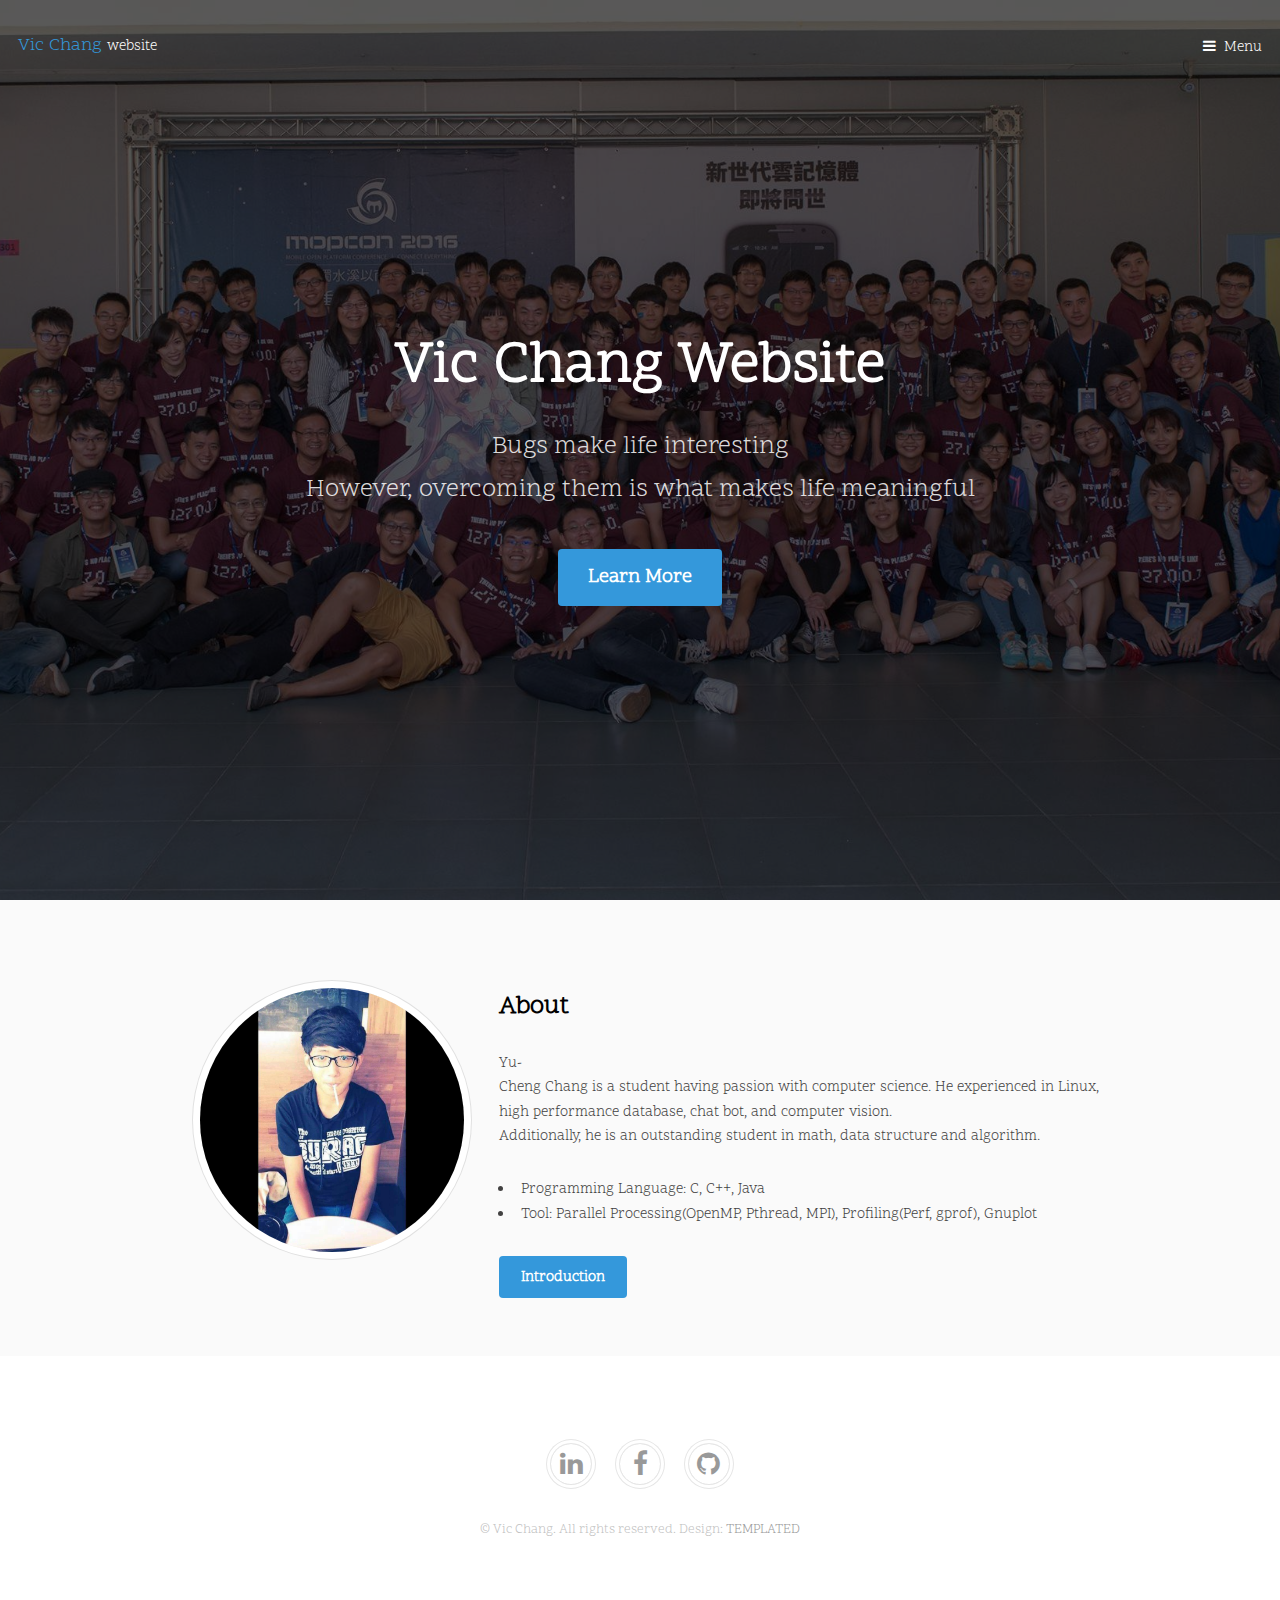
<file: index.html>
<!DOCTYPE HTML>
<!--
	Urban by TEMPLATED
	templated.co @templatedco
	Released for free under the Creative Commons Attribution 3.0 license (templated.co/license)
-->
<html>
	<head>
		<title>Vic Chang website</title>
		<meta name="author" content="Vic.Chang">
        <meta name="description" content="My Personal Website">
        <meta name="keywords" content="Vic Chang">
        <meta charset="utf-8">
		<meta name="viewport" content="width=device-width, initial-scale=1" />
		<link rel="stylesheet" href="assets/css/main.css" />
	</head>
	<body>

		<!-- Header -->
			<header id="header" class="alt">
				<div class="logo"><a href="index.html">Vic Chang <span>website</span></a></div>
				<a href="#menu">Menu</a>
			</header>	

		<!-- Nav -->
			<nav id="menu">
				<ul class="links">
					<li><a href="index.html">Home</a></li>
					<li><a href="introduction.html">Introduction</a></li>
					<li><a href="#">Project</a></li
				</ul>
			</nav>

		<!-- Banner -->
			<section id="banner">
				<div class="inner">
					<header>
						<h1>Vic Chang Website</h1>
						<p>Bugs make life interesting<br />However, overcoming them is what makes life meaningful</p>
					</header>
					<a href="#main" class="button big scrolly">Learn More</a>
				</div>
			</section>

		<!-- Main -->
			<div id="main">

				<!-- Section -->
					<section class="wrapper style1">
						<div class="inner">
							<!-- 2 Columns -->
								<div class="flex flex-2">
									<div class="col col1">
										<div class="image round fit">
											<a href="generic.html" class="link"><img src="images/pic01.jpg" alt="" /></a>
										</div>
									</div>
									<div class="col col2">
										<h3>About</h3>
										<p>Yu­-Cheng Chang is a student having passion with computer science. He experienced in Linux, high performance database, chat bot, and computer vision.<br />Additionally, he is an outstanding student in math, data structure and algorithm. </p>
										<p>
											<ul>
												<li>Programming Language: C, C++, Java </li>
												<li>Tool: Parallel Processing(OpenMP, Pthread, MPI), Profiling(Perf, gprof), Gnuplot </li>
											</ul>
										</p>
										<a href="introduction.html" class="button">Introduction</a>

									</div>
								</div>
						</div>
					</section>
			</div>

		<!-- Footer -->
			<footer id="footer">
				<div class="copyright">
					<ul class="icons">
						<li><a target="_blank" href="https://www.linkedin.com/in/%E5%8F%8B%E8%AA%A0-%E5%BC%B5-ab530b111/" class="icon fa-linkedin"><span class="label">Twitter</span></a></li>
						<li><a target="_blank" href="https://www.facebook.com/profile.php?id=100000401295450" class="icon fa-facebook"><span class="label">Facebook</span></a></li>
						<li><a target="_blank" href="https://github.com/vic85821" class="icon fa-github"><span class="label">Instagram</span></a></li>
					</ul>
					<p>&copy; Vic Chang. All rights reserved. Design: <a href="https://templated.co">TEMPLATED</a></p>
				</div>
			</footer>

		<!-- Scripts -->
			<script src="assets/js/jquery.min.js"></script>
			<script src="assets/js/jquery.scrolly.min.js"></script>
			<script src="assets/js/jquery.scrollex.min.js"></script>
			<script src="assets/js/skel.min.js"></script>
			<script src="assets/js/util.js"></script>
			<script src="assets/js/main.js"></script>

	</body>
</html>
</file>
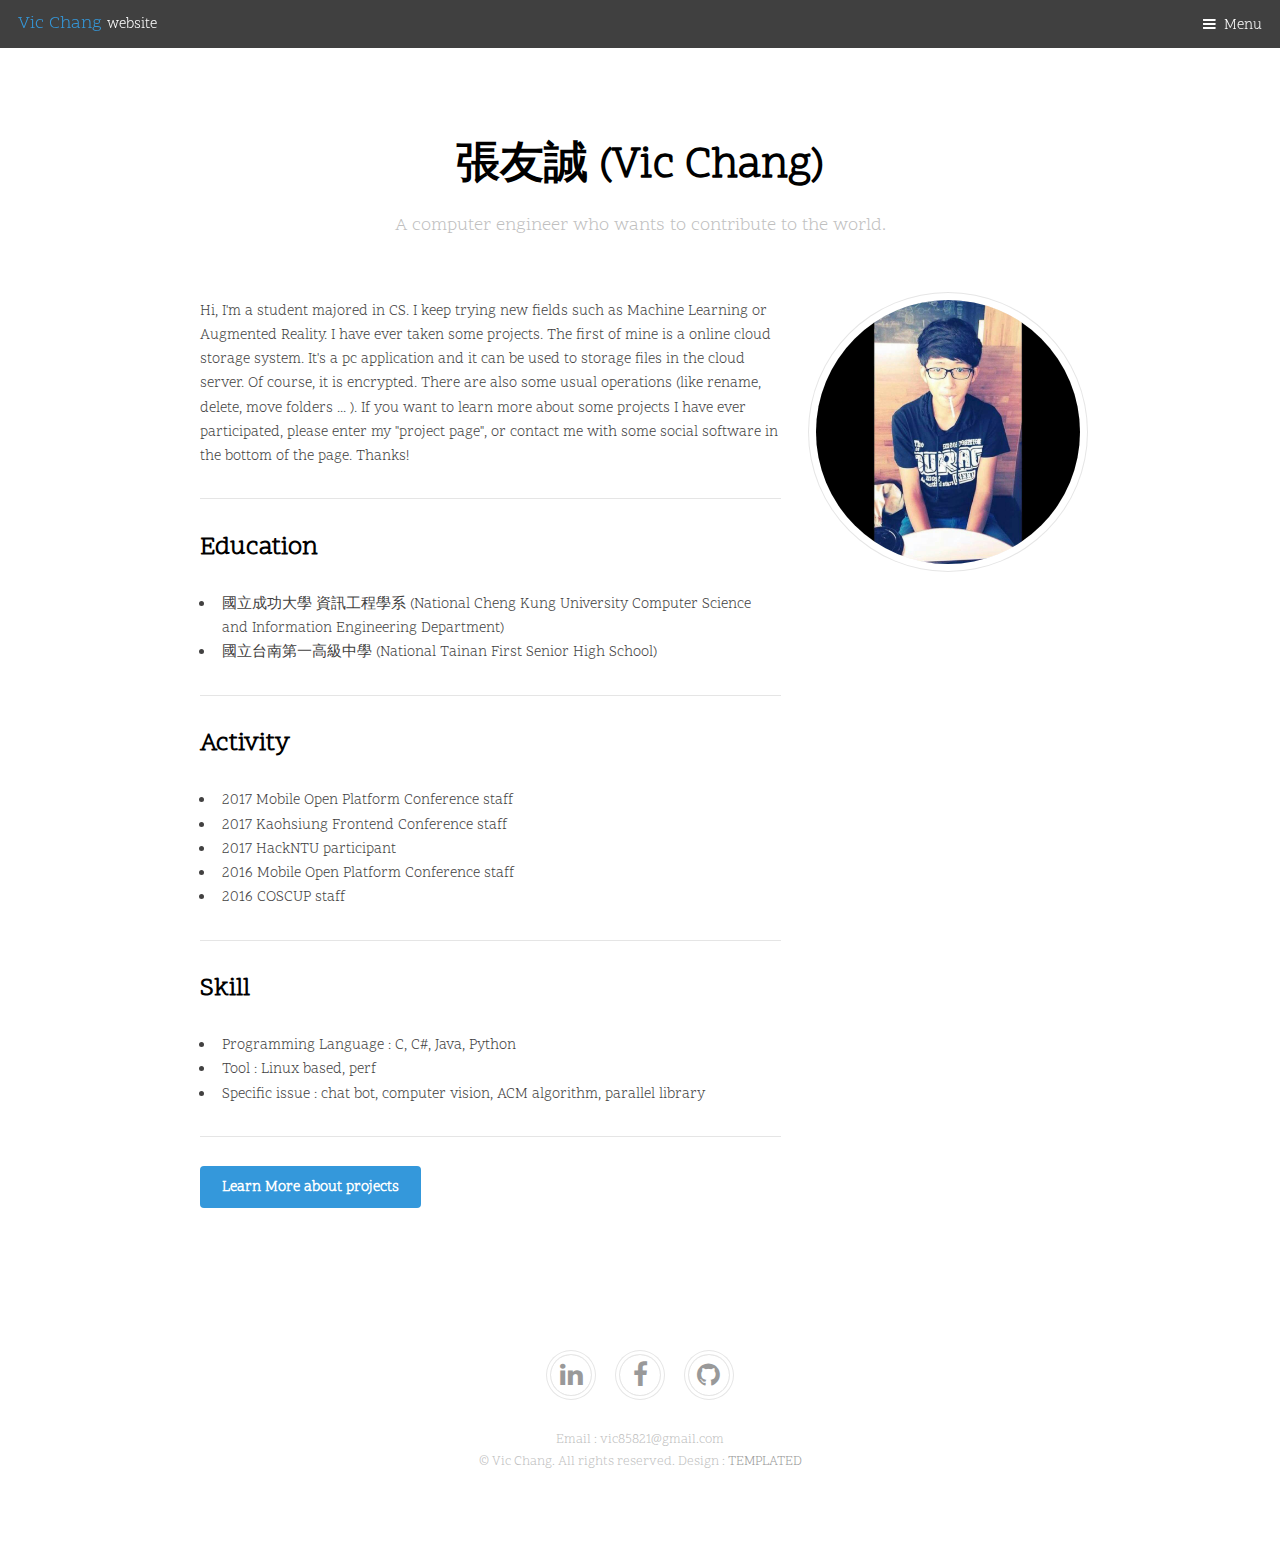
<file: introduction.html>
<!DOCTYPE HTML>
<!--
	Urban by TEMPLATED
	templated.co @templatedco
	Released for free under the Creative Commons Attribution 3.0 license (templated.co/license)
-->
<html>
	<head>
		<title>Vic Chang</title>
		<meta name="author" content="Vic.Chang">
        <meta name="description" content="My Personal Website">
        <meta name="keywords" content="Vic Chang">
        <meta charset="utf-8">
		<meta name="viewport" content="width=device-width, initial-scale=1" />
		<link rel="stylesheet" href="assets/css/main.css" />
	</head>
	<body class="subpage">

		<!-- Header -->
			<header id="header">
				<div class="logo"><a href="index.html">Vic Chang <span>website</span></a></div>
				<a href="#menu">Menu</a>
			</header>

		<!-- Nav -->
			<nav id="menu">
				<ul class="links">
					<li><a href="index.html">Home</a></li>
					<li><a href="introduction.html">Introduction</a></li>
					<li><a href="project.html">Project</a></li>
					<li><a href="#footer">Contact</a></li>
				</ul>
			</nav>

		<!-- Main -->
			<div id="main">

				<!-- Section -->
					<section class="wrapper">
						<div class="inner">
							<header class="align-center">
								<h1>張友誠 (Vic Chang)</h1>
								<p>A computer engineer who wants to contribute to the world.</p>
							</header>
							<div class="flex flex-2">
								<div class="col col2">
									<p> 
										Hi, I'm a student majored in CS. I keep trying new fields such as Machine Learning or Augmented Reality. 
										I have ever taken some projects. The first of mine is a online cloud storage system. It's a pc application and it can be used to storage files in the cloud server. 
										Of course, it is encrypted. There are also some usual operations (like rename, delete, move folders ... ). 
										If you want to learn more about some projects I have ever participated, please enter my "project page", or contact me with some social software in the bottom of the page. Thanks! 
									</p>
									<hr>
									<h3>Education</h3>
									<ul>
										<li>國立成功大學 資訊工程學系 (National Cheng Kung University Computer Science and Information Engineering Department)</li>
										<li>國立台南第一高級中學 (National Tainan First Senior High School)</li>
									</ul>
									<hr>
									<h3>Activity</h3>
									<ul>
										<li>2017 Mobile Open Platform Conference staff</li>
										<li>2017 Kaohsiung Frontend Conference staff</li>
										<li>2017 HackNTU participant</li>
										<li>2016 Mobile Open Platform Conference staff</li>
										<li>2016 COSCUP staff</li>
									</ul>
									<hr>
									<h3>Skill</h3>
									<ul>
										<li>Programming Language : C, C#, Java, Python</li>
										<li>Tool : Linux based, perf</li>
										<li>Specific issue : chat bot, computer vision, ACM algorithm, parallel library</li>
									</ul>
									<hr>
									<a href="project.html" class="button">Learn More about projects</a>
								</div>
								<div class="col col1 first">
									<div class="image round fit">
										<img src="images/pic01.jpg" alt="" />
									</div>
								</div>
							</div>
						</div>
					</section>
			</div>

		<!-- Footer -->
			<footer id="footer">
				<div class="copyright">
					<ul class="icons">
						<li><a target="_blank" href="https://www.linkedin.com/in/%E5%8F%8B%E8%AA%A0-%E5%BC%B5-ab530b111/" class="icon fa-linkedin"><span class="label">linkedin</span></a></li>
						<li><a target="_blank" href="https://www.facebook.com/profile.php?id=100000401295450" class="icon fa-facebook"><span class="label">Facebook</span></a></li>
						<li><a target="_blank" href="https://github.com/vic85821" class="icon fa-github"><span class="label">github</span></a></li>
					</ul>
					<p>
						Email : vic85821@gmail.com
						<br>
						&copy; Vic Chang. All rights reserved. Design : <a href="https://templated.co">TEMPLATED</a>
					</p>
				</div>
			</footer>

		<!-- Scripts -->
			<script src="assets/js/jquery.min.js"></script>
			<script src="assets/js/jquery.scrolly.min.js"></script>
			<script src="assets/js/jquery.scrollex.min.js"></script>
			<script src="assets/js/skel.min.js"></script>
			<script src="assets/js/util.js"></script>
			<script src="assets/js/main.js"></script>

	</body>
</html>
</file>
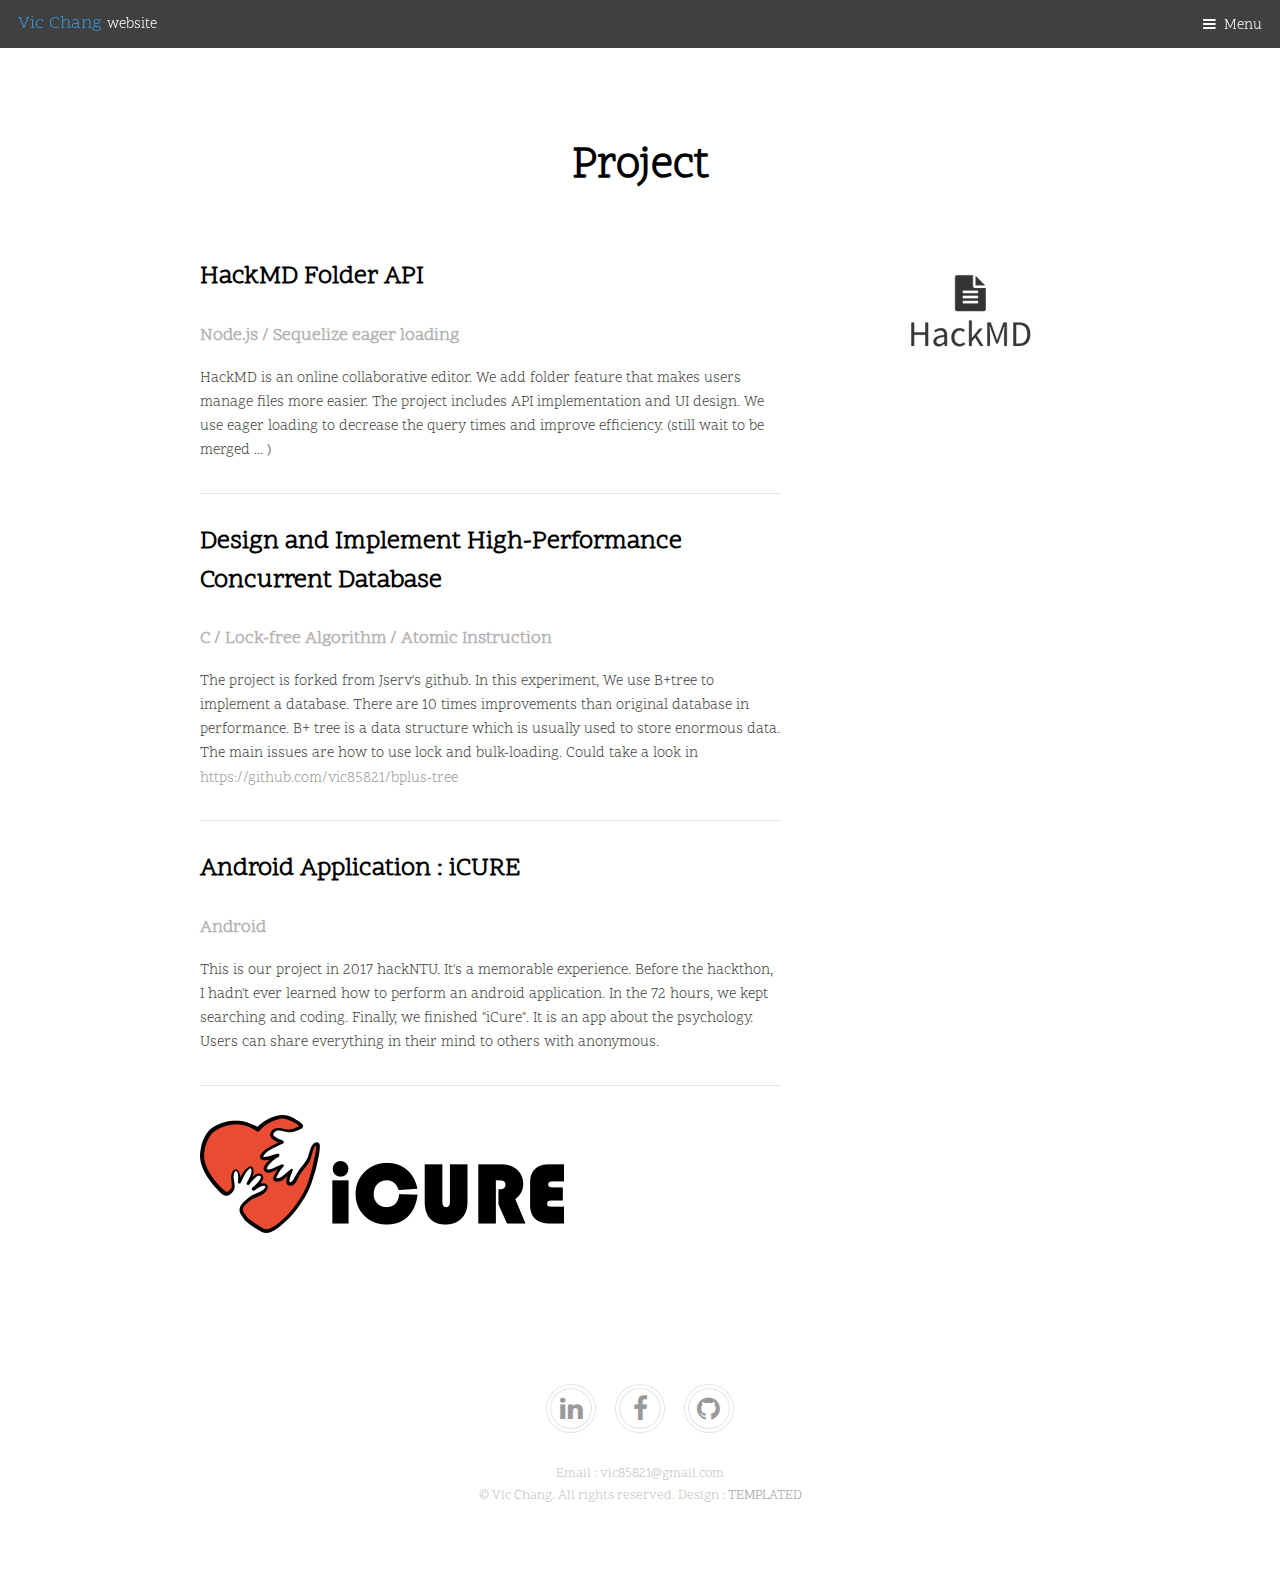
<file: project.html>
<!DOCTYPE HTML>
<!--
	Urban by TEMPLATED
	templated.co @templatedco
	Released for free under the Creative Commons Attribution 3.0 license (templated.co/license)
-->
<html>
	<head>
		<title>Vic Chang</title>
		<meta name="author" content="Vic.Chang">
        <meta name="description" content="My Personal Website">
        <meta name="keywords" content="Vic Chang">
        <meta charset="utf-8">
		<meta name="viewport" content="width=device-width, initial-scale=1" />
		<link rel="stylesheet" href="assets/css/main.css" />
	</head>
	<body class="subpage">

		<!-- Header -->
			<header id="header">
				<div class="logo"><a href="index.html">Vic Chang <span>website</span></a></div>
				<a href="#menu">Menu</a>
			</header>

		<!-- Nav -->
			<nav id="menu">
				<ul class="links">
					<li><a href="index.html">Home</a></li>
					<li><a href="introduction.html">Introduction</a></li>
					<li><a href="project.html">Project</a></li>
					<li><a href="#footer">Contact</a></li>
				</ul>
			</nav>

		<!-- Main -->
			<div id="main">

				<!-- Section -->
					<section class="wrapper">
						<div class="inner">
							<header class="align-center">
								<h1>Project</h1>
							</header>

							<div class="flex flex-2">
								<div class="col col2">
									<h3>HackMD Folder API</h3>
									<h5>Node.js / Sequelize eager loading</h5>
									<p>
										HackMD is an online collaborative editor. We add folder feature that makes users manage files more easier.
										The project includes API implementation and UI design. We use eager loading to decrease the query times and improve efficiency.
										(still wait to be merged ... )
									</p>
									<hr>
								</div>
								<div class="col1 col3">
									<a href="https://hackmd.io/" target="_blank"><img src="images/hackmd.png" alt=""/></a>
								</div>

								<div class="col col2">
									<h3>Design and Implement High-Performance Concurrent Database</h3>
									<h5>C / Lock-free Algorithm / Atomic Instruction</h5>
									<p>
										The project is forked from Jserv's github. In this experiment, We use B+tree to implement a database. There are 10 times
										improvements than original database in performance. B+ tree is a data structure which is usually used to store enormous data. 
										The main issues are how to use lock and bulk-loading. Could take a look in <a href="https://github.com/vic85821/bplus-tree" target="_blank">https://github.com/vic85821/bplus-tree</a>
									</p>
									<hr>
								</div>
								
								<div class="col col2">
									<h3>Android Application : iCURE</h3>
									<h5>Android</h5>
									<p>
										This is our project in 2017 hackNTU. It's a memorable experience. Before the hackthon, I hadn't ever learned how to perform an android application.
										In the 72 hours, we kept searching and coding. Finally, we finished "iCure". It is an app about the psychology. 
										Users can share everything in their mind to others with anonymous. 
									</p>
									<hr>
								</div>
								<div class="col1 col3">
									<img src="images/icure.png" alt=""/>
								</div>
							</div>
						</div>
					</section>
			</div>

		<!-- Footer -->
			<footer id="footer">
				<div class="copyright">
					<ul class="icons">
						<li><a target="_blank" href="https://www.linkedin.com/in/%E5%8F%8B%E8%AA%A0-%E5%BC%B5-ab530b111/" class="icon fa-linkedin"><span class="label">linkedin</span></a></li>
						<li><a target="_blank" href="https://www.facebook.com/profile.php?id=100000401295450" class="icon fa-facebook"><span class="label">Facebook</span></a></li>
						<li><a target="_blank" href="https://github.com/vic85821" class="icon fa-github"><span class="label">github</span></a></li>
					</ul>
					<p>
						Email : vic85821@gmail.com
						<br>
						&copy; Vic Chang. All rights reserved. Design : <a href="https://templated.co">TEMPLATED</a>
					</p>
				</div>
			</footer>

		<!-- Scripts -->
			<script src="assets/js/jquery.min.js"></script>
			<script src="assets/js/jquery.scrolly.min.js"></script>
			<script src="assets/js/jquery.scrollex.min.js"></script>
			<script src="assets/js/skel.min.js"></script>
			<script src="assets/js/util.js"></script>
			<script src="assets/js/main.js"></script>

	</body>
</html>
</file>
<file: assets/css/main.css>
@charset "UTF-8";
@import url(font-awesome.min.css);
@import url("https://fonts.googleapis.com/css?family=Scope+One|Trocchi");

/*
	Urban by TEMPLATED
	templated.co @templatedco
	Released for free under the Creative Commons Attribution 3.0 license (templated.co/license)
*/

/* Reset */

	html, body, div, span, applet, object, iframe, h1, h2, h3, h4, h5, h6, p, blockquote, pre, a, abbr, acronym, address, big, cite, code, del, dfn, em, img, ins, kbd, q, s, samp, small, strike, strong, sub, sup, tt, var, b, u, i, center, dl, dt, dd, ol, ul, li, fieldset, form, label, legend, table, caption, tbody, tfoot, thead, tr, th, td, article, aside, canvas, details, embed, figure, figcaption, footer, header, hgroup, menu, nav, output, ruby, section, summary, time, mark, audio, video {
		margin: 0;
		padding: 0;
		border: 0;
		font-size: 100%;
		font: inherit;
		vertical-align: baseline;
	}

	article, aside, details, figcaption, figure, footer, header, hgroup, menu, nav, section {
		display: block;
	}

	body {
		line-height: 1;
	}

	ol, ul {
		list-style: none;
	}

	blockquote, q {
		quotes: none;
	}

	blockquote:before, blockquote:after, q:before, q:after {
		content: '';
		content: none;
	}

	table {
		border-collapse: collapse;
		border-spacing: 0;
	}

	body {
		-webkit-text-size-adjust: none;
	}

/* Box Model */

	*, *:before, *:after {
		-moz-box-sizing: border-box;
		-webkit-box-sizing: border-box;
		box-sizing: border-box;
	}

/* Containers */

	.container {
		margin-left: auto;
		margin-right: auto;
	}

	.container.\31 25\25 {
		width: 100%;
		max-width: 100em;
		min-width: 80em;
	}

	.container.\37 5\25 {
		width: 60em;
	}

	.container.\35 0\25 {
		width: 40em;
	}

	.container.\32 5\25 {
		width: 20em;
	}

	.container {
		width: 80em;
	}

	@media screen and (max-width: 1680px) {

		.container.\31 25\25 {
			width: 100%;
			max-width: 100em;
			min-width: 80em;
		}

		.container.\37 5\25 {
			width: 60em;
		}

		.container.\35 0\25 {
			width: 40em;
		}

		.container.\32 5\25 {
			width: 20em;
		}

		.container {
			width: 80em;
		}

	}

	@media screen and (max-width: 1280px) {

		.container.\31 25\25 {
			width: 100%;
			max-width: 81.25em;
			min-width: 65em;
		}

		.container.\37 5\25 {
			width: 48.75em;
		}

		.container.\35 0\25 {
			width: 32.5em;
		}

		.container.\32 5\25 {
			width: 16.25em;
		}

		.container {
			width: 65em;
		}

	}

	@media screen and (max-width: 980px) {

		.container.\31 25\25 {
			width: 100%;
			max-width: 112.5%;
			min-width: 90%;
		}

		.container.\37 5\25 {
			width: 67.5%;
		}

		.container.\35 0\25 {
			width: 45%;
		}

		.container.\32 5\25 {
			width: 22.5%;
		}

		.container {
			width: 90%;
		}

	}

	@media screen and (max-width: 736px) {

		.container.\31 25\25 {
			width: 100%;
			max-width: 112.5%;
			min-width: 90%;
		}

		.container.\37 5\25 {
			width: 67.5%;
		}

		.container.\35 0\25 {
			width: 45%;
		}

		.container.\32 5\25 {
			width: 22.5%;
		}

		.container {
			width: 90% !important;
		}

	}

	@media screen and (max-width: 480px) {

		.container.\31 25\25 {
			width: 100%;
			max-width: 112.5%;
			min-width: 90%;
		}

		.container.\37 5\25 {
			width: 67.5%;
		}

		.container.\35 0\25 {
			width: 45%;
		}

		.container.\32 5\25 {
			width: 22.5%;
		}

		.container {
			width: 90% !important;
		}

	}

/* Grid */

	.row {
		border-bottom: solid 1px transparent;
		-moz-box-sizing: border-box;
		-webkit-box-sizing: border-box;
		box-sizing: border-box;
	}

	.row > * {
		float: left;
		-moz-box-sizing: border-box;
		-webkit-box-sizing: border-box;
		box-sizing: border-box;
	}

	.row:after, .row:before {
		content: '';
		display: block;
		clear: both;
		height: 0;
	}

	.row.uniform > * > :first-child {
		margin-top: 0;
	}

	.row.uniform > * > :last-child {
		margin-bottom: 0;
	}

	.row.\30 \25 > * {
		padding: 0 0 0 0em;
	}

	.row.\30 \25 {
		margin: 0 0 -1px 0em;
	}

	.row.uniform.\30 \25 > * {
		padding: 0em 0 0 0em;
	}

	.row.uniform.\30 \25 {
		margin: 0em 0 -1px 0em;
	}

	.row > * {
		padding: 0 0 0 2em;
	}

	.row {
		margin: 0 0 -1px -2em;
	}

	.row.uniform > * {
		padding: 2em 0 0 2em;
	}

	.row.uniform {
		margin: -2em 0 -1px -2em;
	}

	.row.\32 00\25 > * {
		padding: 0 0 0 4em;
	}

	.row.\32 00\25 {
		margin: 0 0 -1px -4em;
	}

	.row.uniform.\32 00\25 > * {
		padding: 4em 0 0 4em;
	}

	.row.uniform.\32 00\25 {
		margin: -4em 0 -1px -4em;
	}

	.row.\31 50\25 > * {
		padding: 0 0 0 3em;
	}

	.row.\31 50\25 {
		margin: 0 0 -1px -3em;
	}

	.row.uniform.\31 50\25 > * {
		padding: 3em 0 0 3em;
	}

	.row.uniform.\31 50\25 {
		margin: -3em 0 -1px -3em;
	}

	.row.\35 0\25 > * {
		padding: 0 0 0 1em;
	}

	.row.\35 0\25 {
		margin: 0 0 -1px -1em;
	}

	.row.uniform.\35 0\25 > * {
		padding: 1em 0 0 1em;
	}

	.row.uniform.\35 0\25 {
		margin: -1em 0 -1px -1em;
	}

	.row.\32 5\25 > * {
		padding: 0 0 0 0.5em;
	}

	.row.\32 5\25 {
		margin: 0 0 -1px -0.5em;
	}

	.row.uniform.\32 5\25 > * {
		padding: 0.5em 0 0 0.5em;
	}

	.row.uniform.\32 5\25 {
		margin: -0.5em 0 -1px -0.5em;
	}

	.\31 2u, .\31 2u\24 {
		width: 100%;
		clear: none;
		margin-left: 0;
	}

	.\31 1u, .\31 1u\24 {
		width: 91.6666666667%;
		clear: none;
		margin-left: 0;
	}

	.\31 0u, .\31 0u\24 {
		width: 83.3333333333%;
		clear: none;
		margin-left: 0;
	}

	.\39 u, .\39 u\24 {
		width: 75%;
		clear: none;
		margin-left: 0;
	}

	.\38 u, .\38 u\24 {
		width: 66.6666666667%;
		clear: none;
		margin-left: 0;
	}

	.\37 u, .\37 u\24 {
		width: 58.3333333333%;
		clear: none;
		margin-left: 0;
	}

	.\36 u, .\36 u\24 {
		width: 50%;
		clear: none;
		margin-left: 0;
	}

	.\35 u, .\35 u\24 {
		width: 41.6666666667%;
		clear: none;
		margin-left: 0;
	}

	.\34 u, .\34 u\24 {
		width: 33.3333333333%;
		clear: none;
		margin-left: 0;
	}

	.\33 u, .\33 u\24 {
		width: 25%;
		clear: none;
		margin-left: 0;
	}

	.\32 u, .\32 u\24 {
		width: 16.6666666667%;
		clear: none;
		margin-left: 0;
	}

	.\31 u, .\31 u\24 {
		width: 8.3333333333%;
		clear: none;
		margin-left: 0;
	}

	.\31 2u\24 + *,
	.\31 1u\24 + *,
	.\31 0u\24 + *,
	.\39 u\24 + *,
	.\38 u\24 + *,
	.\37 u\24 + *,
	.\36 u\24 + *,
	.\35 u\24 + *,
	.\34 u\24 + *,
	.\33 u\24 + *,
	.\32 u\24 + *,
	.\31 u\24 + * {
		clear: left;
	}

	.\-11u {
		margin-left: 91.66667%;
	}

	.\-10u {
		margin-left: 83.33333%;
	}

	.\-9u {
		margin-left: 75%;
	}

	.\-8u {
		margin-left: 66.66667%;
	}

	.\-7u {
		margin-left: 58.33333%;
	}

	.\-6u {
		margin-left: 50%;
	}

	.\-5u {
		margin-left: 41.66667%;
	}

	.\-4u {
		margin-left: 33.33333%;
	}

	.\-3u {
		margin-left: 25%;
	}

	.\-2u {
		margin-left: 16.66667%;
	}

	.\-1u {
		margin-left: 8.33333%;
	}

	@media screen and (max-width: 1680px) {

		.row > * {
			padding: 0 0 0 2em;
		}

		.row {
			margin: 0 0 -1px -2em;
		}

		.row.uniform > * {
			padding: 2em 0 0 2em;
		}

		.row.uniform {
			margin: -2em 0 -1px -2em;
		}

		.row.\32 00\25 > * {
			padding: 0 0 0 4em;
		}

		.row.\32 00\25 {
			margin: 0 0 -1px -4em;
		}

		.row.uniform.\32 00\25 > * {
			padding: 4em 0 0 4em;
		}

		.row.uniform.\32 00\25 {
			margin: -4em 0 -1px -4em;
		}

		.row.\31 50\25 > * {
			padding: 0 0 0 3em;
		}

		.row.\31 50\25 {
			margin: 0 0 -1px -3em;
		}

		.row.uniform.\31 50\25 > * {
			padding: 3em 0 0 3em;
		}

		.row.uniform.\31 50\25 {
			margin: -3em 0 -1px -3em;
		}

		.row.\35 0\25 > * {
			padding: 0 0 0 1em;
		}

		.row.\35 0\25 {
			margin: 0 0 -1px -1em;
		}

		.row.uniform.\35 0\25 > * {
			padding: 1em 0 0 1em;
		}

		.row.uniform.\35 0\25 {
			margin: -1em 0 -1px -1em;
		}

		.row.\32 5\25 > * {
			padding: 0 0 0 0.5em;
		}

		.row.\32 5\25 {
			margin: 0 0 -1px -0.5em;
		}

		.row.uniform.\32 5\25 > * {
			padding: 0.5em 0 0 0.5em;
		}

		.row.uniform.\32 5\25 {
			margin: -0.5em 0 -1px -0.5em;
		}

		.\31 2u\28xlarge\29, .\31 2u\24\28xlarge\29 {
			width: 100%;
			clear: none;
			margin-left: 0;
		}

		.\31 1u\28xlarge\29, .\31 1u\24\28xlarge\29 {
			width: 91.6666666667%;
			clear: none;
			margin-left: 0;
		}

		.\31 0u\28xlarge\29, .\31 0u\24\28xlarge\29 {
			width: 83.3333333333%;
			clear: none;
			margin-left: 0;
		}

		.\39 u\28xlarge\29, .\39 u\24\28xlarge\29 {
			width: 75%;
			clear: none;
			margin-left: 0;
		}

		.\38 u\28xlarge\29, .\38 u\24\28xlarge\29 {
			width: 66.6666666667%;
			clear: none;
			margin-left: 0;
		}

		.\37 u\28xlarge\29, .\37 u\24\28xlarge\29 {
			width: 58.3333333333%;
			clear: none;
			margin-left: 0;
		}

		.\36 u\28xlarge\29, .\36 u\24\28xlarge\29 {
			width: 50%;
			clear: none;
			margin-left: 0;
		}

		.\35 u\28xlarge\29, .\35 u\24\28xlarge\29 {
			width: 41.6666666667%;
			clear: none;
			margin-left: 0;
		}

		.\34 u\28xlarge\29, .\34 u\24\28xlarge\29 {
			width: 33.3333333333%;
			clear: none;
			margin-left: 0;
		}

		.\33 u\28xlarge\29, .\33 u\24\28xlarge\29 {
			width: 25%;
			clear: none;
			margin-left: 0;
		}

		.\32 u\28xlarge\29, .\32 u\24\28xlarge\29 {
			width: 16.6666666667%;
			clear: none;
			margin-left: 0;
		}

		.\31 u\28xlarge\29, .\31 u\24\28xlarge\29 {
			width: 8.3333333333%;
			clear: none;
			margin-left: 0;
		}

		.\31 2u\24\28xlarge\29 + *,
		.\31 1u\24\28xlarge\29 + *,
		.\31 0u\24\28xlarge\29 + *,
		.\39 u\24\28xlarge\29 + *,
		.\38 u\24\28xlarge\29 + *,
		.\37 u\24\28xlarge\29 + *,
		.\36 u\24\28xlarge\29 + *,
		.\35 u\24\28xlarge\29 + *,
		.\34 u\24\28xlarge\29 + *,
		.\33 u\24\28xlarge\29 + *,
		.\32 u\24\28xlarge\29 + *,
		.\31 u\24\28xlarge\29 + * {
			clear: left;
		}

		.\-11u\28xlarge\29 {
			margin-left: 91.66667%;
		}

		.\-10u\28xlarge\29 {
			margin-left: 83.33333%;
		}

		.\-9u\28xlarge\29 {
			margin-left: 75%;
		}

		.\-8u\28xlarge\29 {
			margin-left: 66.66667%;
		}

		.\-7u\28xlarge\29 {
			margin-left: 58.33333%;
		}

		.\-6u\28xlarge\29 {
			margin-left: 50%;
		}

		.\-5u\28xlarge\29 {
			margin-left: 41.66667%;
		}

		.\-4u\28xlarge\29 {
			margin-left: 33.33333%;
		}

		.\-3u\28xlarge\29 {
			margin-left: 25%;
		}

		.\-2u\28xlarge\29 {
			margin-left: 16.66667%;
		}

		.\-1u\28xlarge\29 {
			margin-left: 8.33333%;
		}

	}

	@media screen and (max-width: 1280px) {

		.row > * {
			padding: 0 0 0 1.5em;
		}

		.row {
			margin: 0 0 -1px -1.5em;
		}

		.row.uniform > * {
			padding: 1.5em 0 0 1.5em;
		}

		.row.uniform {
			margin: -1.5em 0 -1px -1.5em;
		}

		.row.\32 00\25 > * {
			padding: 0 0 0 3em;
		}

		.row.\32 00\25 {
			margin: 0 0 -1px -3em;
		}

		.row.uniform.\32 00\25 > * {
			padding: 3em 0 0 3em;
		}

		.row.uniform.\32 00\25 {
			margin: -3em 0 -1px -3em;
		}

		.row.\31 50\25 > * {
			padding: 0 0 0 2.25em;
		}

		.row.\31 50\25 {
			margin: 0 0 -1px -2.25em;
		}

		.row.uniform.\31 50\25 > * {
			padding: 2.25em 0 0 2.25em;
		}

		.row.uniform.\31 50\25 {
			margin: -2.25em 0 -1px -2.25em;
		}

		.row.\35 0\25 > * {
			padding: 0 0 0 0.75em;
		}

		.row.\35 0\25 {
			margin: 0 0 -1px -0.75em;
		}

		.row.uniform.\35 0\25 > * {
			padding: 0.75em 0 0 0.75em;
		}

		.row.uniform.\35 0\25 {
			margin: -0.75em 0 -1px -0.75em;
		}

		.row.\32 5\25 > * {
			padding: 0 0 0 0.375em;
		}

		.row.\32 5\25 {
			margin: 0 0 -1px -0.375em;
		}

		.row.uniform.\32 5\25 > * {
			padding: 0.375em 0 0 0.375em;
		}

		.row.uniform.\32 5\25 {
			margin: -0.375em 0 -1px -0.375em;
		}

		.\31 2u\28large\29, .\31 2u\24\28large\29 {
			width: 100%;
			clear: none;
			margin-left: 0;
		}

		.\31 1u\28large\29, .\31 1u\24\28large\29 {
			width: 91.6666666667%;
			clear: none;
			margin-left: 0;
		}

		.\31 0u\28large\29, .\31 0u\24\28large\29 {
			width: 83.3333333333%;
			clear: none;
			margin-left: 0;
		}

		.\39 u\28large\29, .\39 u\24\28large\29 {
			width: 75%;
			clear: none;
			margin-left: 0;
		}

		.\38 u\28large\29, .\38 u\24\28large\29 {
			width: 66.6666666667%;
			clear: none;
			margin-left: 0;
		}

		.\37 u\28large\29, .\37 u\24\28large\29 {
			width: 58.3333333333%;
			clear: none;
			margin-left: 0;
		}

		.\36 u\28large\29, .\36 u\24\28large\29 {
			width: 50%;
			clear: none;
			margin-left: 0;
		}

		.\35 u\28large\29, .\35 u\24\28large\29 {
			width: 41.6666666667%;
			clear: none;
			margin-left: 0;
		}

		.\34 u\28large\29, .\34 u\24\28large\29 {
			width: 33.3333333333%;
			clear: none;
			margin-left: 0;
		}

		.\33 u\28large\29, .\33 u\24\28large\29 {
			width: 25%;
			clear: none;
			margin-left: 0;
		}

		.\32 u\28large\29, .\32 u\24\28large\29 {
			width: 16.6666666667%;
			clear: none;
			margin-left: 0;
		}

		.\31 u\28large\29, .\31 u\24\28large\29 {
			width: 8.3333333333%;
			clear: none;
			margin-left: 0;
		}

		.\31 2u\24\28large\29 + *,
		.\31 1u\24\28large\29 + *,
		.\31 0u\24\28large\29 + *,
		.\39 u\24\28large\29 + *,
		.\38 u\24\28large\29 + *,
		.\37 u\24\28large\29 + *,
		.\36 u\24\28large\29 + *,
		.\35 u\24\28large\29 + *,
		.\34 u\24\28large\29 + *,
		.\33 u\24\28large\29 + *,
		.\32 u\24\28large\29 + *,
		.\31 u\24\28large\29 + * {
			clear: left;
		}

		.\-11u\28large\29 {
			margin-left: 91.66667%;
		}

		.\-10u\28large\29 {
			margin-left: 83.33333%;
		}

		.\-9u\28large\29 {
			margin-left: 75%;
		}

		.\-8u\28large\29 {
			margin-left: 66.66667%;
		}

		.\-7u\28large\29 {
			margin-left: 58.33333%;
		}

		.\-6u\28large\29 {
			margin-left: 50%;
		}

		.\-5u\28large\29 {
			margin-left: 41.66667%;
		}

		.\-4u\28large\29 {
			margin-left: 33.33333%;
		}

		.\-3u\28large\29 {
			margin-left: 25%;
		}

		.\-2u\28large\29 {
			margin-left: 16.66667%;
		}

		.\-1u\28large\29 {
			margin-left: 8.33333%;
		}

	}

	@media screen and (max-width: 980px) {

		.row > * {
			padding: 0 0 0 1.5em;
		}

		.row {
			margin: 0 0 -1px -1.5em;
		}

		.row.uniform > * {
			padding: 1.5em 0 0 1.5em;
		}

		.row.uniform {
			margin: -1.5em 0 -1px -1.5em;
		}

		.row.\32 00\25 > * {
			padding: 0 0 0 3em;
		}

		.row.\32 00\25 {
			margin: 0 0 -1px -3em;
		}

		.row.uniform.\32 00\25 > * {
			padding: 3em 0 0 3em;
		}

		.row.uniform.\32 00\25 {
			margin: -3em 0 -1px -3em;
		}

		.row.\31 50\25 > * {
			padding: 0 0 0 2.25em;
		}

		.row.\31 50\25 {
			margin: 0 0 -1px -2.25em;
		}

		.row.uniform.\31 50\25 > * {
			padding: 2.25em 0 0 2.25em;
		}

		.row.uniform.\31 50\25 {
			margin: -2.25em 0 -1px -2.25em;
		}

		.row.\35 0\25 > * {
			padding: 0 0 0 0.75em;
		}

		.row.\35 0\25 {
			margin: 0 0 -1px -0.75em;
		}

		.row.uniform.\35 0\25 > * {
			padding: 0.75em 0 0 0.75em;
		}

		.row.uniform.\35 0\25 {
			margin: -0.75em 0 -1px -0.75em;
		}

		.row.\32 5\25 > * {
			padding: 0 0 0 0.375em;
		}

		.row.\32 5\25 {
			margin: 0 0 -1px -0.375em;
		}

		.row.uniform.\32 5\25 > * {
			padding: 0.375em 0 0 0.375em;
		}

		.row.uniform.\32 5\25 {
			margin: -0.375em 0 -1px -0.375em;
		}

		.\31 2u\28medium\29, .\31 2u\24\28medium\29 {
			width: 100%;
			clear: none;
			margin-left: 0;
		}

		.\31 1u\28medium\29, .\31 1u\24\28medium\29 {
			width: 91.6666666667%;
			clear: none;
			margin-left: 0;
		}

		.\31 0u\28medium\29, .\31 0u\24\28medium\29 {
			width: 83.3333333333%;
			clear: none;
			margin-left: 0;
		}

		.\39 u\28medium\29, .\39 u\24\28medium\29 {
			width: 75%;
			clear: none;
			margin-left: 0;
		}

		.\38 u\28medium\29, .\38 u\24\28medium\29 {
			width: 66.6666666667%;
			clear: none;
			margin-left: 0;
		}

		.\37 u\28medium\29, .\37 u\24\28medium\29 {
			width: 58.3333333333%;
			clear: none;
			margin-left: 0;
		}

		.\36 u\28medium\29, .\36 u\24\28medium\29 {
			width: 50%;
			clear: none;
			margin-left: 0;
		}

		.\35 u\28medium\29, .\35 u\24\28medium\29 {
			width: 41.6666666667%;
			clear: none;
			margin-left: 0;
		}

		.\34 u\28medium\29, .\34 u\24\28medium\29 {
			width: 33.3333333333%;
			clear: none;
			margin-left: 0;
		}

		.\33 u\28medium\29, .\33 u\24\28medium\29 {
			width: 25%;
			clear: none;
			margin-left: 0;
		}

		.\32 u\28medium\29, .\32 u\24\28medium\29 {
			width: 16.6666666667%;
			clear: none;
			margin-left: 0;
		}

		.\31 u\28medium\29, .\31 u\24\28medium\29 {
			width: 8.3333333333%;
			clear: none;
			margin-left: 0;
		}

		.\31 2u\24\28medium\29 + *,
		.\31 1u\24\28medium\29 + *,
		.\31 0u\24\28medium\29 + *,
		.\39 u\24\28medium\29 + *,
		.\38 u\24\28medium\29 + *,
		.\37 u\24\28medium\29 + *,
		.\36 u\24\28medium\29 + *,
		.\35 u\24\28medium\29 + *,
		.\34 u\24\28medium\29 + *,
		.\33 u\24\28medium\29 + *,
		.\32 u\24\28medium\29 + *,
		.\31 u\24\28medium\29 + * {
			clear: left;
		}

		.\-11u\28medium\29 {
			margin-left: 91.66667%;
		}

		.\-10u\28medium\29 {
			margin-left: 83.33333%;
		}

		.\-9u\28medium\29 {
			margin-left: 75%;
		}

		.\-8u\28medium\29 {
			margin-left: 66.66667%;
		}

		.\-7u\28medium\29 {
			margin-left: 58.33333%;
		}

		.\-6u\28medium\29 {
			margin-left: 50%;
		}

		.\-5u\28medium\29 {
			margin-left: 41.66667%;
		}

		.\-4u\28medium\29 {
			margin-left: 33.33333%;
		}

		.\-3u\28medium\29 {
			margin-left: 25%;
		}

		.\-2u\28medium\29 {
			margin-left: 16.66667%;
		}

		.\-1u\28medium\29 {
			margin-left: 8.33333%;
		}

	}

	@media screen and (max-width: 736px) {

		.row > * {
			padding: 0 0 0 1.25em;
		}

		.row {
			margin: 0 0 -1px -1.25em;
		}

		.row.uniform > * {
			padding: 1.25em 0 0 1.25em;
		}

		.row.uniform {
			margin: -1.25em 0 -1px -1.25em;
		}

		.row.\32 00\25 > * {
			padding: 0 0 0 2.5em;
		}

		.row.\32 00\25 {
			margin: 0 0 -1px -2.5em;
		}

		.row.uniform.\32 00\25 > * {
			padding: 2.5em 0 0 2.5em;
		}

		.row.uniform.\32 00\25 {
			margin: -2.5em 0 -1px -2.5em;
		}

		.row.\31 50\25 > * {
			padding: 0 0 0 1.875em;
		}

		.row.\31 50\25 {
			margin: 0 0 -1px -1.875em;
		}

		.row.uniform.\31 50\25 > * {
			padding: 1.875em 0 0 1.875em;
		}

		.row.uniform.\31 50\25 {
			margin: -1.875em 0 -1px -1.875em;
		}

		.row.\35 0\25 > * {
			padding: 0 0 0 0.625em;
		}

		.row.\35 0\25 {
			margin: 0 0 -1px -0.625em;
		}

		.row.uniform.\35 0\25 > * {
			padding: 0.625em 0 0 0.625em;
		}

		.row.uniform.\35 0\25 {
			margin: -0.625em 0 -1px -0.625em;
		}

		.row.\32 5\25 > * {
			padding: 0 0 0 0.3125em;
		}

		.row.\32 5\25 {
			margin: 0 0 -1px -0.3125em;
		}

		.row.uniform.\32 5\25 > * {
			padding: 0.3125em 0 0 0.3125em;
		}

		.row.uniform.\32 5\25 {
			margin: -0.3125em 0 -1px -0.3125em;
		}

		.\31 2u\28small\29, .\31 2u\24\28small\29 {
			width: 100%;
			clear: none;
			margin-left: 0;
		}

		.\31 1u\28small\29, .\31 1u\24\28small\29 {
			width: 91.6666666667%;
			clear: none;
			margin-left: 0;
		}

		.\31 0u\28small\29, .\31 0u\24\28small\29 {
			width: 83.3333333333%;
			clear: none;
			margin-left: 0;
		}

		.\39 u\28small\29, .\39 u\24\28small\29 {
			width: 75%;
			clear: none;
			margin-left: 0;
		}

		.\38 u\28small\29, .\38 u\24\28small\29 {
			width: 66.6666666667%;
			clear: none;
			margin-left: 0;
		}

		.\37 u\28small\29, .\37 u\24\28small\29 {
			width: 58.3333333333%;
			clear: none;
			margin-left: 0;
		}

		.\36 u\28small\29, .\36 u\24\28small\29 {
			width: 50%;
			clear: none;
			margin-left: 0;
		}

		.\35 u\28small\29, .\35 u\24\28small\29 {
			width: 41.6666666667%;
			clear: none;
			margin-left: 0;
		}

		.\34 u\28small\29, .\34 u\24\28small\29 {
			width: 33.3333333333%;
			clear: none;
			margin-left: 0;
		}

		.\33 u\28small\29, .\33 u\24\28small\29 {
			width: 25%;
			clear: none;
			margin-left: 0;
		}

		.\32 u\28small\29, .\32 u\24\28small\29 {
			width: 16.6666666667%;
			clear: none;
			margin-left: 0;
		}

		.\31 u\28small\29, .\31 u\24\28small\29 {
			width: 8.3333333333%;
			clear: none;
			margin-left: 0;
		}

		.\31 2u\24\28small\29 + *,
		.\31 1u\24\28small\29 + *,
		.\31 0u\24\28small\29 + *,
		.\39 u\24\28small\29 + *,
		.\38 u\24\28small\29 + *,
		.\37 u\24\28small\29 + *,
		.\36 u\24\28small\29 + *,
		.\35 u\24\28small\29 + *,
		.\34 u\24\28small\29 + *,
		.\33 u\24\28small\29 + *,
		.\32 u\24\28small\29 + *,
		.\31 u\24\28small\29 + * {
			clear: left;
		}

		.\-11u\28small\29 {
			margin-left: 91.66667%;
		}

		.\-10u\28small\29 {
			margin-left: 83.33333%;
		}

		.\-9u\28small\29 {
			margin-left: 75%;
		}

		.\-8u\28small\29 {
			margin-left: 66.66667%;
		}

		.\-7u\28small\29 {
			margin-left: 58.33333%;
		}

		.\-6u\28small\29 {
			margin-left: 50%;
		}

		.\-5u\28small\29 {
			margin-left: 41.66667%;
		}

		.\-4u\28small\29 {
			margin-left: 33.33333%;
		}

		.\-3u\28small\29 {
			margin-left: 25%;
		}

		.\-2u\28small\29 {
			margin-left: 16.66667%;
		}

		.\-1u\28small\29 {
			margin-left: 8.33333%;
		}

	}

	@media screen and (max-width: 480px) {

		.row > * {
			padding: 0 0 0 1.25em;
		}

		.row {
			margin: 0 0 -1px -1.25em;
		}

		.row.uniform > * {
			padding: 1.25em 0 0 1.25em;
		}

		.row.uniform {
			margin: -1.25em 0 -1px -1.25em;
		}

		.row.\32 00\25 > * {
			padding: 0 0 0 2.5em;
		}

		.row.\32 00\25 {
			margin: 0 0 -1px -2.5em;
		}

		.row.uniform.\32 00\25 > * {
			padding: 2.5em 0 0 2.5em;
		}

		.row.uniform.\32 00\25 {
			margin: -2.5em 0 -1px -2.5em;
		}

		.row.\31 50\25 > * {
			padding: 0 0 0 1.875em;
		}

		.row.\31 50\25 {
			margin: 0 0 -1px -1.875em;
		}

		.row.uniform.\31 50\25 > * {
			padding: 1.875em 0 0 1.875em;
		}

		.row.uniform.\31 50\25 {
			margin: -1.875em 0 -1px -1.875em;
		}

		.row.\35 0\25 > * {
			padding: 0 0 0 0.625em;
		}

		.row.\35 0\25 {
			margin: 0 0 -1px -0.625em;
		}

		.row.uniform.\35 0\25 > * {
			padding: 0.625em 0 0 0.625em;
		}

		.row.uniform.\35 0\25 {
			margin: -0.625em 0 -1px -0.625em;
		}

		.row.\32 5\25 > * {
			padding: 0 0 0 0.3125em;
		}

		.row.\32 5\25 {
			margin: 0 0 -1px -0.3125em;
		}

		.row.uniform.\32 5\25 > * {
			padding: 0.3125em 0 0 0.3125em;
		}

		.row.uniform.\32 5\25 {
			margin: -0.3125em 0 -1px -0.3125em;
		}

		.\31 2u\28xsmall\29, .\31 2u\24\28xsmall\29 {
			width: 100%;
			clear: none;
			margin-left: 0;
		}

		.\31 1u\28xsmall\29, .\31 1u\24\28xsmall\29 {
			width: 91.6666666667%;
			clear: none;
			margin-left: 0;
		}

		.\31 0u\28xsmall\29, .\31 0u\24\28xsmall\29 {
			width: 83.3333333333%;
			clear: none;
			margin-left: 0;
		}

		.\39 u\28xsmall\29, .\39 u\24\28xsmall\29 {
			width: 75%;
			clear: none;
			margin-left: 0;
		}

		.\38 u\28xsmall\29, .\38 u\24\28xsmall\29 {
			width: 66.6666666667%;
			clear: none;
			margin-left: 0;
		}

		.\37 u\28xsmall\29, .\37 u\24\28xsmall\29 {
			width: 58.3333333333%;
			clear: none;
			margin-left: 0;
		}

		.\36 u\28xsmall\29, .\36 u\24\28xsmall\29 {
			width: 50%;
			clear: none;
			margin-left: 0;
		}

		.\35 u\28xsmall\29, .\35 u\24\28xsmall\29 {
			width: 41.6666666667%;
			clear: none;
			margin-left: 0;
		}

		.\34 u\28xsmall\29, .\34 u\24\28xsmall\29 {
			width: 33.3333333333%;
			clear: none;
			margin-left: 0;
		}

		.\33 u\28xsmall\29, .\33 u\24\28xsmall\29 {
			width: 25%;
			clear: none;
			margin-left: 0;
		}

		.\32 u\28xsmall\29, .\32 u\24\28xsmall\29 {
			width: 16.6666666667%;
			clear: none;
			margin-left: 0;
		}

		.\31 u\28xsmall\29, .\31 u\24\28xsmall\29 {
			width: 8.3333333333%;
			clear: none;
			margin-left: 0;
		}

		.\31 2u\24\28xsmall\29 + *,
		.\31 1u\24\28xsmall\29 + *,
		.\31 0u\24\28xsmall\29 + *,
		.\39 u\24\28xsmall\29 + *,
		.\38 u\24\28xsmall\29 + *,
		.\37 u\24\28xsmall\29 + *,
		.\36 u\24\28xsmall\29 + *,
		.\35 u\24\28xsmall\29 + *,
		.\34 u\24\28xsmall\29 + *,
		.\33 u\24\28xsmall\29 + *,
		.\32 u\24\28xsmall\29 + *,
		.\31 u\24\28xsmall\29 + * {
			clear: left;
		}

		.\-11u\28xsmall\29 {
			margin-left: 91.66667%;
		}

		.\-10u\28xsmall\29 {
			margin-left: 83.33333%;
		}

		.\-9u\28xsmall\29 {
			margin-left: 75%;
		}

		.\-8u\28xsmall\29 {
			margin-left: 66.66667%;
		}

		.\-7u\28xsmall\29 {
			margin-left: 58.33333%;
		}

		.\-6u\28xsmall\29 {
			margin-left: 50%;
		}

		.\-5u\28xsmall\29 {
			margin-left: 41.66667%;
		}

		.\-4u\28xsmall\29 {
			margin-left: 33.33333%;
		}

		.\-3u\28xsmall\29 {
			margin-left: 25%;
		}

		.\-2u\28xsmall\29 {
			margin-left: 16.66667%;
		}

		.\-1u\28xsmall\29 {
			margin-left: 8.33333%;
		}

	}

/* Basic */

	@-ms-viewport {
		width: device-width;
	}

	body {
		-ms-overflow-style: scrollbar;
	}

	@media screen and (max-width: 480px) {

		html, body {
			min-width: 320px;
		}

	}

	body {
		background: #fff;
	}

		body.is-loading *, body.is-loading *:before, body.is-loading *:after {
			-moz-animation: none !important;
			-webkit-animation: none !important;
			-ms-animation: none !important;
			animation: none !important;
			-moz-transition: none !important;
			-webkit-transition: none !important;
			-ms-transition: none !important;
			transition: none !important;
		}

/* Type */

	body {
		background-color: #fff;
		color: #424141;
	}

	body, input, select, textarea {
		font-family: "Scope One", serif;
		font-size: 13pt;
		font-weight: 300;
		line-height: 1.65;
	}

		@media screen and (max-width: 1680px) {

			body, input, select, textarea {
				font-size: 11pt;
			}

		}

		@media screen and (max-width: 1280px) {

			body, input, select, textarea {
				font-size: 11pt;
			}

		}

		@media screen and (max-width: 980px) {

			body, input, select, textarea {
				font-size: 12pt;
			}

		}

		@media screen and (max-width: 736px) {

			body, input, select, textarea {
				font-size: 12pt;
			}

		}

		@media screen and (max-width: 480px) {

			body, input, select, textarea {
				font-size: 12pt;
			}

		}

	a {
		-moz-transition: color 0.2s ease-in-out;
		-webkit-transition: color 0.2s ease-in-out;
		-ms-transition: color 0.2s ease-in-out;
		transition: color 0.2s ease-in-out;
		text-decoration: none;
	}

	strong, b {
		font-weight: 700;
	}

	em, i {
		font-style: italic;
	}

	p {
		margin: 0 0 2em 0;
	}

	h1, h2, h3, h4, h5, h6 {
		font-weight: 700;
		line-height: 1.5;
		margin: 0 0 1em 0;
	}

		h1 a, h2 a, h3 a, h4 a, h5 a, h6 a {
			color: inherit;
			text-decoration: none;
		}

	h1 {
		font-size: 3em;
		margin-bottom: .25em;
	}

		@media screen and (max-width: 736px) {

			h1 {
				font-size: 2.5em;
			}

		}

	h2 {
		font-size: 2.5em;
	}

		@media screen and (max-width: 736px) {

			h2 {
				font-size: 2em;
			}

		}

		@media screen and (max-width: 480px) {

			h2 {
				font-size: 1.5em;
			}

		}

	h3 {
		font-size: 1.75em;
	}

		@media screen and (max-width: 736px) {

			h3 {
				font-size: 1.5em;
			}

		}

		@media screen and (max-width: 480px) {

			h3 {
				font-size: 1.25em;
			}

		}

	h4 {
		font-size: 1.5em;
	}

	h5 {
		font-size: 1.2em;
		color: #B4B3B3;
	}

	h6 {
		font-size: 0.7em;
	}

	sub {
		font-size: 0.8em;
		position: relative;
		top: 0.5em;
	}

	sup {
		font-size: 0.8em;
		position: relative;
		top: -0.5em;
	}

	blockquote {
		border-left: solid 4px;
		font-style: italic;
		margin: 0 0 2em 0;
		padding: 0.5em 0 0.5em 2em;
	}

	code {
		border-radius: 4px;
		border: solid 1px;
		font-family: "Courier New", monospace;
		font-size: 0.9em;
		margin: 0 0.25em;
		padding: 0.25em 0.65em;
	}

	pre {
		-webkit-overflow-scrolling: touch;
		font-family: "Courier New", monospace;
		font-size: 0.9em;
		margin: 0 0 2em 0;
	}

		pre code {
			display: block;
			line-height: 1.75;
			padding: 1em 1.5em;
			overflow-x: auto;
		}

	header p {
		font-size: 1.25em;
	}

	hr {
		border: 0;
		border-bottom: solid 1px;
		margin: 2em 0;
	}

		hr.major {
			margin: 3em 0;
		}

	.align-left {
		text-align: left;
	}

	.align-center {
		text-align: center;
	}

	.align-right {
		text-align: right;
	}

	input, select, textarea {
		color: #000;
	}

	a {
		color: #999999;
	}

		a:hover {
			color: rgba(153, 153, 153, 0.5);
		}

	strong, b {
		color: #000;
	}

	h1, h2, h3{
		color: #000;
	}

	blockquote {
		border-left-color: rgba(0, 0, 0, 0.1);
	}

	code {
		background: rgba(0, 0, 0, 0.075);
		border-color: rgba(0, 0, 0, 0.1);
	}

	hr {
		border-bottom-color: rgba(0, 0, 0, 0.1);
	}

/* Box */

	.box {
		border-radius: 4px;
		border: solid 1px;
		margin-bottom: 2em;
		padding: 1.5em;
	}

		.box > :last-child,
		.box > :last-child > :last-child,
		.box > :last-child > :last-child > :last-child {
			margin-bottom: 0;
		}

		.box.alt {
			border: 0;
			border-radius: 0;
			padding: 0;
		}

	.box {
		border-color: rgba(0, 0, 0, 0.1);
	}

/* Button */

	input[type="submit"],
	input[type="reset"],
	input[type="button"],
	button,
	.button {
		-moz-appearance: none;
		-webkit-appearance: none;
		-ms-appearance: none;
		appearance: none;
		-moz-transition: background-color 0.2s ease-in-out, color 0.2s ease-in-out;
		-webkit-transition: background-color 0.2s ease-in-out, color 0.2s ease-in-out;
		-ms-transition: background-color 0.2s ease-in-out, color 0.2s ease-in-out;
		transition: background-color 0.2s ease-in-out, color 0.2s ease-in-out;
		border-radius: 4px;
		border: 0;
		cursor: pointer;
		display: inline-block;
		font-weight: 700;
		height: 2.85em;
		line-height: 2.95em;
		padding: 0 1.5em;
		text-align: center;
		text-decoration: none;
		white-space: nowrap;
	}

		input[type="submit"].icon,
		input[type="reset"].icon,
		input[type="button"].icon,
		button.icon,
		.button.icon {
			padding-left: 1.35em;
		}

			input[type="submit"].icon:before,
			input[type="reset"].icon:before,
			input[type="button"].icon:before,
			button.icon:before,
			.button.icon:before {
				margin-right: 0.5em;
			}

		input[type="submit"].fit,
		input[type="reset"].fit,
		input[type="button"].fit,
		button.fit,
		.button.fit {
			display: block;
			margin: 0 0 1em 0;
			width: 100%;
		}

		input[type="submit"].small,
		input[type="reset"].small,
		input[type="button"].small,
		button.small,
		.button.small {
			font-size: 0.8em;
		}

		input[type="submit"].big,
		input[type="reset"].big,
		input[type="button"].big,
		button.big,
		.button.big {
			font-size: 1.35em;
		}

		input[type="submit"].disabled, input[type="submit"]:disabled,
		input[type="reset"].disabled,
		input[type="reset"]:disabled,
		input[type="button"].disabled,
		input[type="button"]:disabled,
		button.disabled,
		button:disabled,
		.button.disabled,
		.button:disabled {
			-moz-pointer-events: none;
			-webkit-pointer-events: none;
			-ms-pointer-events: none;
			pointer-events: none;
			opacity: 0.25;
		}

		@media screen and (max-width: 480px) {

			input[type="submit"],
			input[type="reset"],
			input[type="button"],
			button,
			.button {
				padding: 0;
				width: 100%;
			}

		}

	input[type="submit"],
	input[type="reset"],
	input[type="button"],
	button,
	.button {
		background-color: #3498db;
		color: #fff !important;
	}

		input[type="submit"]:hover,
		input[type="reset"]:hover,
		input[type="button"]:hover,
		button:hover,
		.button:hover {
			background-color: #4aa3df;
		}

		input[type="submit"]:active,
		input[type="reset"]:active,
		input[type="button"]:active,
		button:active,
		.button:active {
			background-color: #258cd1;
		}

		input[type="submit"].alt,
		input[type="reset"].alt,
		input[type="button"].alt,
		button.alt,
		.button.alt {
			background-color: transparent;
			box-shadow: inset 0 0 0 2px rgba(0, 0, 0, 0.1);
			color: #000 !important;
		}

			input[type="submit"].alt:hover,
			input[type="reset"].alt:hover,
			input[type="button"].alt:hover,
			button.alt:hover,
			.button.alt:hover {
				background-color: rgba(0, 0, 0, 0.075);
			}

			input[type="submit"].alt:active,
			input[type="reset"].alt:active,
			input[type="button"].alt:active,
			button.alt:active,
			.button.alt:active {
				background-color: rgba(0, 0, 0, 0.15);
			}

			input[type="submit"].alt.icon:before,
			input[type="reset"].alt.icon:before,
			input[type="button"].alt.icon:before,
			button.alt.icon:before,
			.button.alt.icon:before {
				color: #bfbfbf;
			}

		input[type="submit"].special,
		input[type="reset"].special,
		input[type="button"].special,
		button.special,
		.button.special {
			background-color: #fafafa;
			color: #000 !important;
		}

			input[type="submit"].special:hover,
			input[type="reset"].special:hover,
			input[type="button"].special:hover,
			button.special:hover,
			.button.special:hover {
				background-color: white;
			}

			input[type="submit"].special:active,
			input[type="reset"].special:active,
			input[type="button"].special:active,
			button.special:active,
			.button.special:active {
				background-color: #ededed;
			}

/* Flex */

	.flex {
		display: -ms-flexbox;
		-ms-flex-pack: justify;
		display: -moz-flex;
		display: -webkit-flex;
		display: -ms-flex;
		display: flex;
		-moz-flex-wrap: wrap;
		-webkit-flex-wrap: wrap;
		-ms-flex-wrap: wrap;
		flex-wrap: wrap;
		-moz-justify-content: space-between;
		-webkit-justify-content: space-between;
		-ms-justify-content: space-between;
		justify-content: space-between;
	}

		.flex.flex-2, .flex.flex-3 {
			-moz-align-items: stretch;
			-webkit-align-items: stretch;
			-ms-align-items: stretch;
			align-items: stretch;
		}

			.flex.flex-2.center, .flex.flex-3.center {
				-moz-align-items: center;
				-webkit-align-items: center;
				-ms-align-items: center;
				align-items: center;
			}

		.flex.flex-2 .col {
			width: 48%;
		}

			.flex.flex-2 .col.col1 {
				width: 30%;
			}

			.flex.flex-2 .col.col2 {
				width: 66%;
			}

			@media screen and (max-width: 736px) {

				.flex.flex-2 .col.col1, .flex.flex-2 .col.col2 {
					width: 100%;
					margin-bottom: 2em;
				}

					.flex.flex-2 .col.col1 .image, .flex.flex-2 .col.col2 .image {
						max-width: 60%;
						margin: 0 auto 2em auto;
					}

			}

		.flex.flex-3 .col {
			width: 28%;
		}

			@media screen and (max-width: 736px) {

				.flex.flex-3 .col {
					width: 100%;
					margin-bottom: 2em;
				}

					.flex.flex-3 .col .image {
						max-width: 60%;
						margin: 0 auto 2em auto;
					}

			}

		.flex.flex-4 .col {
			width: 22%;
		}

		.flex.flex-tabs {
			-moz-flex-wrap: nowrap;
			-webkit-flex-wrap: nowrap;
			-ms-flex-wrap: nowrap;
			flex-wrap: nowrap;
		}

			.flex.flex-tabs ul {
				width: 20%;
			}

			.flex.flex-tabs .tabs {
				width: 77%;
			}

		@media screen and (max-width: 980px) {

			.flex.flex-4 .col {
				width: 48%;
			}

			.flex.flex-tabs ul {
				width: 30%;
			}

			.flex.flex-tabs .tabs {
				width: 67%;
			}

			.flex.flex-tabs .flex-3 .col {
				width: 48%;
			}

		}

		@media screen and (max-width: 736px) {

			.flex.flex-2 .col, .flex.flex-3 .col, .flex.flex-4 .col {
				width: 100%;
				-moz-order: 2;
				-webkit-order: 2;
				-ms-order: 2;
				order: 2;
			}

				.flex.flex-2 .col.first, .flex.flex-3 .col.first, .flex.flex-4 .col.first {
					-moz-order: 1;
					-webkit-order: 1;
					-ms-order: 1;
					order: 1;
				}

			.flex.flex-tabs {
				-moz-flex-wrap: wrap;
				-webkit-flex-wrap: wrap;
				-ms-flex-wrap: wrap;
				flex-wrap: wrap;
			}

				.flex.flex-tabs ul {
					width: 100%;
				}

				.flex.flex-tabs .tabs {
					width: 100%;
				}

				.flex.flex-tabs .flex-3 .col {
					width: 100%;
				}

		}

/* Form */

	form {
		margin: 0 0 2em 0;
	}

	label {
		display: block;
		font-size: 0.9em;
		font-weight: 700;
		margin: 0 0 1em 0;
	}

	input[type="text"],
	input[type="password"],
	input[type="email"],
	select,
	textarea {
		-moz-appearance: none;
		-webkit-appearance: none;
		-ms-appearance: none;
		appearance: none;
		border-radius: 4px;
		border: none;
		border: solid 1px;
		color: inherit;
		display: block;
		outline: 0;
		padding: 0 1em;
		text-decoration: none;
		width: 100%;
	}

		input[type="text"]:invalid,
		input[type="password"]:invalid,
		input[type="email"]:invalid,
		select:invalid,
		textarea:invalid {
			box-shadow: none;
		}

	.select-wrapper {
		text-decoration: none;
		display: block;
		position: relative;
	}

		.select-wrapper:before {
			-moz-osx-font-smoothing: grayscale;
			-webkit-font-smoothing: antialiased;
			font-family: FontAwesome;
			font-style: normal;
			font-weight: normal;
			text-transform: none !important;
		}

		.select-wrapper:before {
			content: '\f078';
			display: block;
			height: 2.75em;
			line-height: 2.75em;
			pointer-events: none;
			position: absolute;
			right: 0;
			text-align: center;
			top: 0;
			width: 2.75em;
		}

		.select-wrapper select::-ms-expand {
			display: none;
		}

	input[type="text"],
	input[type="password"],
	input[type="email"],
	select {
		height: 2.75em;
	}

	textarea {
		padding: 0.75em 1em;
	}

	input[type="checkbox"],
	input[type="radio"] {
		-moz-appearance: none;
		-webkit-appearance: none;
		-ms-appearance: none;
		appearance: none;
		display: block;
		float: left;
		margin-right: -2em;
		opacity: 0;
		width: 1em;
		z-index: -1;
	}

		input[type="checkbox"] + label,
		input[type="radio"] + label {
			text-decoration: none;
			cursor: pointer;
			display: inline-block;
			font-size: 1em;
			font-weight: 300;
			padding-left: 2.4em;
			padding-right: 0.75em;
			position: relative;
		}

			input[type="checkbox"] + label:before,
			input[type="radio"] + label:before {
				-moz-osx-font-smoothing: grayscale;
				-webkit-font-smoothing: antialiased;
				font-family: FontAwesome;
				font-style: normal;
				font-weight: normal;
				text-transform: none !important;
			}

			input[type="checkbox"] + label:before,
			input[type="radio"] + label:before {
				border-radius: 4px;
				border: solid 1px;
				content: '';
				display: inline-block;
				height: 1.65em;
				left: 0;
				line-height: 1.58125em;
				position: absolute;
				text-align: center;
				top: 0;
				width: 1.65em;
			}

		input[type="checkbox"]:checked + label:before,
		input[type="radio"]:checked + label:before {
			content: '\f00c';
		}

	input[type="checkbox"] + label:before {
		border-radius: 4px;
	}

	input[type="radio"] + label:before {
		border-radius: 100%;
	}

	::-webkit-input-placeholder {
		opacity: 1.0;
	}

	:-moz-placeholder {
		opacity: 1.0;
	}

	::-moz-placeholder {
		opacity: 1.0;
	}

	:-ms-input-placeholder {
		opacity: 1.0;
	}

	.formerize-placeholder {
		opacity: 1.0;
	}

	label {
		color: #000;
	}

	input[type="text"],
	input[type="password"],
	input[type="email"],
	select,
	textarea {
		background: rgba(0, 0, 0, 0.075);
		border-color: rgba(0, 0, 0, 0.1);
	}

		input[type="text"]:focus,
		input[type="password"]:focus,
		input[type="email"]:focus,
		select:focus,
		textarea:focus {
			border-color: #fafafa;
			box-shadow: 0 0 0 1px #fafafa;
		}

	.select-wrapper:before {
		color: rgba(0, 0, 0, 0.1);
	}

	input[type="checkbox"] + label,
	input[type="radio"] + label {
		color: #424141;
	}

		input[type="checkbox"] + label:before,
		input[type="radio"] + label:before {
			background: rgba(0, 0, 0, 0.075);
			border-color: rgba(0, 0, 0, 0.1);
		}

	input[type="checkbox"]:checked + label:before,
	input[type="radio"]:checked + label:before {
		background-color: #fafafa;
		border-color: #fafafa;
		color: #000;
	}

	input[type="checkbox"]:focus + label:before,
	input[type="radio"]:focus + label:before {
		border-color: #fafafa;
		box-shadow: 0 0 0 1px #fafafa;
	}

	::-webkit-input-placeholder {
		color: #bfbfbf !important;
	}

	:-moz-placeholder {
		color: #bfbfbf !important;
	}

	::-moz-placeholder {
		color: #bfbfbf !important;
	}

	:-ms-input-placeholder {
		color: #bfbfbf !important;
	}

	.formerize-placeholder {
		color: #bfbfbf !important;
	}

/* Icon */

	.icon {
		text-decoration: none;
		border-bottom: none;
		position: relative;
	}

		.icon:before {
			-moz-osx-font-smoothing: grayscale;
			-webkit-font-smoothing: antialiased;
			font-family: FontAwesome;
			font-style: normal;
			font-weight: normal;
			text-transform: none !important;
		}

		.icon > .label {
			display: none;
		}

/* Image */

	.image {
		border: 0;
		display: inline-block;
		position: relative;
		box-shadow: 0px 0px 0px 7px #fff, 0px 0px 0px 8px rgba(0, 0, 0, 0.1);
	}

		.image img {
			display: block;
		}

		.image.left, .image.right {
			max-width: 40%;
		}

			.image.left img, .image.right img {
				width: 100%;
			}

		.image.left {
			float: left;
			margin: 0 1.5em 1em 0;
			top: 0.25em;
		}

		.image.right {
			float: right;
			margin: 0 0 1em 1.5em;
			top: 0.25em;
		}

		.image.fit {
			display: block;
			margin: 0 0 2em 0;
			width: 100%;
		}

			.image.fit img {
				width: 100%;
			}

		.image.round {
			border-radius: 100%;
		}

			.image.round img {
				border-radius: 100%;
			}

		.image.main {
			display: block;
			margin: 0 0 3em 0;
			width: 100%;
		}

			.image.main img {
				width: 100%;
			}

	.video-wrapper {
		position: relative;
		padding-bottom: 56.25%;
	/* 16:9 */

		padding-top: 25px;
		height: 0;
	}

		.video-wrapper iframe, .video-wrapper object, .video-wrapper embed {
			position: absolute;
			top: 0;
			left: 0;
			width: 100%;
			height: 100%;
		}

/* List */

	ol {
		list-style: decimal;
		margin: 0 0 2em 0;
		padding-left: 1.25em;
	}

		ol li {
			padding-left: 0.25em;
		}

	ul {
		list-style: disc;
		margin: 0 0 2em 0;
		padding-left: 1em;
	}

		ul li {
			padding-left: 0.5em;
		}

		ul.alt {
			list-style: none;
			padding-left: 0;
		}

			ul.alt li {
				border-top: solid 1px;
				padding: 0.5em 0;
			}

				ul.alt li:first-child {
					border-top: 0;
					padding-top: 0;
				}

		ul.icons {
			cursor: default;
			list-style: none;
			padding-left: 0;
		}

			ul.icons li {
				display: inline-block;
				padding: 0 2em 0 0;
			}

				ul.icons li:last-child {
					padding-right: 0;
				}

				ul.icons li .icon:before {
					font-size: 2em;
				}

		ul.actions {
			cursor: default;
			list-style: none;
			padding-left: 0;
		}

			ul.actions li {
				display: inline-block;
				padding: 0 1em 0 0;
				vertical-align: middle;
			}

				ul.actions li:last-child {
					padding-right: 0;
				}

			ul.actions.small li {
				padding: 0 0.5em 0 0;
			}

			ul.actions.vertical li {
				display: block;
				padding: 1em 0 0 0;
			}

				ul.actions.vertical li:first-child {
					padding-top: 0;
				}

				ul.actions.vertical li > * {
					margin-bottom: 0;
				}

			ul.actions.vertical.small li {
				padding: 0.5em 0 0 0;
			}

				ul.actions.vertical.small li:first-child {
					padding-top: 0;
				}

			ul.actions.fit {
				display: table;
				margin-left: -1em;
				padding: 0;
				table-layout: fixed;
				width: calc(100% + 1em);
			}

				ul.actions.fit li {
					display: table-cell;
					padding: 0 0 0 1em;
				}

					ul.actions.fit li > * {
						margin-bottom: 0;
					}

				ul.actions.fit.small {
					margin-left: -0.5em;
					width: calc(100% + 0.5em);
				}

					ul.actions.fit.small li {
						padding: 0 0 0 0.5em;
					}

			@media screen and (max-width: 480px) {

				ul.actions {
					margin: 0 0 2em 0;
				}

					ul.actions li {
						padding: 1em 0 0 0;
						display: block;
						text-align: center;
						width: 100%;
					}

						ul.actions li:first-child {
							padding-top: 0;
						}

						ul.actions li > * {
							width: 100%;
							margin: 0 !important;
						}

							ul.actions li > *.icon:before {
								margin-left: -2em;
							}

					ul.actions.small li {
						padding: 0.5em 0 0 0;
					}

						ul.actions.small li:first-child {
							padding-top: 0;
						}

			}

	dl {
		margin: 0 0 2em 0;
	}

		dl dt {
			display: block;
			font-weight: 700;
			margin: 0 0 1em 0;
		}

		dl dd {
			margin-left: 2em;
		}

	ul.alt li {
		border-top-color: rgba(0, 0, 0, 0.1);
	}

/* Section/Article */

	section.special, article.special {
		text-align: center;
	}

	header p {
		position: relative;
		margin: 0 0 1.5em 0;
	}

	header h2 + p {
		font-size: 1.25em;
		margin-top: -1em;
	}

	header h3 + p {
		font-size: 1.1em;
		margin-top: -0.8em;
	}

	header h4 + p,
	header h5 + p,
	header h6 + p {
		font-size: 0.9em;
		margin-top: -0.6em;
	}

	header p {
		color: #bfbfbf;
	}

/* Tab */

	ul.tab-list {
		list-style: none;
		margin: 0 0 1em 0;
		padding: 0;
	}

		ul.tab-list li a {
			background: rgba(255, 255, 255, 0.075);
			border-radius: 4px;
			color: rgba(255, 255, 255, 0.5) !important;
			margin-bottom: .5em;
			padding: .5em 1em;
			display: inline-block;
			width: 100%;
		}

			ul.tab-list li a.active {
				background: #aa14cc;
				color: #fff !important;
			}

			ul.tab-list li a:hover {
				background: #693dcc;
				color: #fff !important;
			}

	.tab {
		display: none;
	}

		.tab.active {
			display: -ms-flexbox;
			display: -moz-flex;
			display: -webkit-flex;
			display: -ms-flex;
			display: flex;
		}

/* Table */

	.table-wrapper {
		-webkit-overflow-scrolling: touch;
		overflow-x: auto;
	}

	table {
		margin: 0 0 2em 0;
		width: 100%;
	}

		table tbody tr {
			border: solid 1px;
			border-left: 0;
			border-right: 0;
		}

		table td {
			padding: 0.75em 0.75em;
		}

		table th {
			font-size: 0.9em;
			font-weight: 700;
			padding: 0 0.75em 0.75em 0.75em;
			text-align: left;
		}

		table thead {
			border-bottom: solid 2px;
		}

		table tfoot {
			border-top: solid 2px;
		}

		table.alt {
			border-collapse: separate;
		}

			table.alt tbody tr td {
				border: solid 1px;
				border-left-width: 0;
				border-top-width: 0;
			}

				table.alt tbody tr td:first-child {
					border-left-width: 1px;
				}

			table.alt tbody tr:first-child td {
				border-top-width: 1px;
			}

			table.alt thead {
				border-bottom: 0;
			}

			table.alt tfoot {
				border-top: 0;
			}

	table tbody tr {
		border-color: rgba(0, 0, 0, 0.1);
	}

		table tbody tr:nth-child(2n + 1) {
			background-color: rgba(0, 0, 0, 0.075);
		}

	table th {
		color: #000;
	}

	table thead {
		border-bottom-color: rgba(0, 0, 0, 0.1);
	}

	table tfoot {
		border-top-color: rgba(0, 0, 0, 0.1);
	}

	table.alt tbody tr td {
		border-color: rgba(0, 0, 0, 0.1);
	}

/* Wrapper */

	.wrapper {
		padding: 6em 0 4em 0;
		position: relative;
	}

		.wrapper .inner {
			margin: 0 auto;
			width: 80em;
			position: relative;
			z-index: 99;
		}

		.wrapper header {
			margin-bottom: 4em;
		}

			@media screen and (max-width: 736px) {

				.wrapper header {
					margin-bottom: 2em;
				}

			}

		.wrapper.style1 {
			background-color: #fafafa;
			color: #424141;
		}

			.wrapper.style1 input, .wrapper.style1 select, .wrapper.style1 textarea {
				color: #000;
			}

			.wrapper.style1 a {
				color: #000;
			}

				.wrapper.style1 a:hover {
					color: rgba(0, 0, 0, 0.5);
				}

			.wrapper.style1 strong, .wrapper.style1 b {
				color: #000;
			}

			.wrapper.style1 h1, .wrapper.style1 h2, .wrapper.style1 h3, .wrapper.style1 h4, .wrapper.style1 h5, .wrapper.style1 h6 {
				color: #000;
			}

			.wrapper.style1 blockquote {
				border-left-color: rgba(0, 0, 0, 0.15);
			}

			.wrapper.style1 code {
				background: rgba(0, 0, 0, 0.075);
				border-color: rgba(0, 0, 0, 0.15);
			}

			.wrapper.style1 hr {
				border-bottom-color: rgba(0, 0, 0, 0.15);
			}

			.wrapper.style1 .box {
				border-color: rgba(0, 0, 0, 0.15);
			}

			.wrapper.style1 input[type="submit"],
			.wrapper.style1 input[type="reset"],
			.wrapper.style1 input[type="button"],
			.wrapper.style1 button,
			.wrapper.style1 .button {
				background-color: #3498db;
				color: #fff !important;
			}

				.wrapper.style1 input[type="submit"]:hover,
				.wrapper.style1 input[type="reset"]:hover,
				.wrapper.style1 input[type="button"]:hover,
				.wrapper.style1 button:hover,
				.wrapper.style1 .button:hover {
					background-color: #4aa3df;
				}

				.wrapper.style1 input[type="submit"]:active,
				.wrapper.style1 input[type="reset"]:active,
				.wrapper.style1 input[type="button"]:active,
				.wrapper.style1 button:active,
				.wrapper.style1 .button:active {
					background-color: #258cd1;
				}

				.wrapper.style1 input[type="submit"].alt,
				.wrapper.style1 input[type="reset"].alt,
				.wrapper.style1 input[type="button"].alt,
				.wrapper.style1 button.alt,
				.wrapper.style1 .button.alt {
					background-color: transparent;
					box-shadow: inset 0 0 0 2px rgba(0, 0, 0, 0.15);
					color: #000 !important;
				}

					.wrapper.style1 input[type="submit"].alt:hover,
					.wrapper.style1 input[type="reset"].alt:hover,
					.wrapper.style1 input[type="button"].alt:hover,
					.wrapper.style1 button.alt:hover,
					.wrapper.style1 .button.alt:hover {
						background-color: rgba(0, 0, 0, 0.075);
					}

					.wrapper.style1 input[type="submit"].alt:active,
					.wrapper.style1 input[type="reset"].alt:active,
					.wrapper.style1 input[type="button"].alt:active,
					.wrapper.style1 button.alt:active,
					.wrapper.style1 .button.alt:active {
						background-color: rgba(0, 0, 0, 0.2);
					}

					.wrapper.style1 input[type="submit"].alt.icon:before,
					.wrapper.style1 input[type="reset"].alt.icon:before,
					.wrapper.style1 input[type="button"].alt.icon:before,
					.wrapper.style1 button.alt.icon:before,
					.wrapper.style1 .button.alt.icon:before {
						color: #bfbfbf;
					}

				.wrapper.style1 input[type="submit"].special,
				.wrapper.style1 input[type="reset"].special,
				.wrapper.style1 input[type="button"].special,
				.wrapper.style1 button.special,
				.wrapper.style1 .button.special {
					background-color: #000;
					color: #fafafa !important;
				}

			.wrapper.style1 label {
				color: #000;
			}

			.wrapper.style1 input[type="text"],
			.wrapper.style1 input[type="password"],
			.wrapper.style1 input[type="email"],
			.wrapper.style1 select,
			.wrapper.style1 textarea {
				background: rgba(0, 0, 0, 0.075);
				border-color: rgba(0, 0, 0, 0.15);
			}

				.wrapper.style1 input[type="text"]:focus,
				.wrapper.style1 input[type="password"]:focus,
				.wrapper.style1 input[type="email"]:focus,
				.wrapper.style1 select:focus,
				.wrapper.style1 textarea:focus {
					border-color: #000;
					box-shadow: 0 0 0 1px #000;
				}

			.wrapper.style1 .select-wrapper:before {
				color: rgba(0, 0, 0, 0.15);
			}

			.wrapper.style1 input[type="checkbox"] + label,
			.wrapper.style1 input[type="radio"] + label {
				color: #999999;
			}

				.wrapper.style1 input[type="checkbox"] + label:before,
				.wrapper.style1 input[type="radio"] + label:before {
					background: rgba(0, 0, 0, 0.075);
					border-color: rgba(0, 0, 0, 0.15);
				}

			.wrapper.style1 input[type="checkbox"]:checked + label:before,
			.wrapper.style1 input[type="radio"]:checked + label:before {
				background-color: #000;
				border-color: #000;
				color: #fafafa;
			}

			.wrapper.style1 input[type="checkbox"]:focus + label:before,
			.wrapper.style1 input[type="radio"]:focus + label:before {
				border-color: #000;
				box-shadow: 0 0 0 1px #000;
			}

			.wrapper.style1 ::-webkit-input-placeholder {
				color: #bfbfbf !important;
			}

			.wrapper.style1 :-moz-placeholder {
				color: #bfbfbf !important;
			}

			.wrapper.style1 ::-moz-placeholder {
				color: #bfbfbf !important;
			}

			.wrapper.style1 :-ms-input-placeholder {
				color: #bfbfbf !important;
			}

			.wrapper.style1 .formerize-placeholder {
				color: #bfbfbf !important;
			}

			.wrapper.style1 ul.alt li {
				border-top-color: rgba(0, 0, 0, 0.15);
			}

			.wrapper.style1 header p {
				color: #bfbfbf;
			}

			.wrapper.style1 table tbody tr {
				border-color: rgba(0, 0, 0, 0.15);
			}

				.wrapper.style1 table tbody tr:nth-child(2n + 1) {
					background-color: rgba(0, 0, 0, 0.075);
				}

			.wrapper.style1 table th {
				color: #000;
			}

			.wrapper.style1 table thead {
				border-bottom-color: rgba(0, 0, 0, 0.15);
			}

			.wrapper.style1 table tfoot {
				border-top-color: rgba(0, 0, 0, 0.15);
			}

			.wrapper.style1 table.alt tbody tr td {
				border-color: rgba(0, 0, 0, 0.15);
			}

		.wrapper.style2 {
			background-color: #3498db;
			color: #aed6f1;
		}

			.wrapper.style2 input, .wrapper.style2 select, .wrapper.style2 textarea {
				color: #fff;
			}

			.wrapper.style2 a {
				color: #999999;
			}

				.wrapper.style2 a:hover {
					color: rgba(153, 153, 153, 0.5);
				}

			.wrapper.style2 strong, .wrapper.style2 b {
				color: #fff;
			}

			.wrapper.style2 h1, .wrapper.style2 h2, .wrapper.style2 h3, .wrapper.style2 h4, .wrapper.style2 h5, .wrapper.style2 h6 {
				color: #fff;
			}

			.wrapper.style2 blockquote {
				border-left-color: rgba(255, 255, 255, 0.25);
			}

			.wrapper.style2 code {
				background: rgba(255, 255, 255, 0.075);
				border-color: rgba(255, 255, 255, 0.25);
			}

			.wrapper.style2 hr {
				border-bottom-color: rgba(255, 255, 255, 0.25);
			}

			.wrapper.style2 .box {
				border-color: rgba(255, 255, 255, 0.25);
			}

			.wrapper.style2 input[type="submit"],
			.wrapper.style2 input[type="reset"],
			.wrapper.style2 input[type="button"],
			.wrapper.style2 button,
			.wrapper.style2 .button {
				background-color: #fff;
				color: #3498db !important;
			}

				.wrapper.style2 input[type="submit"].alt,
				.wrapper.style2 input[type="reset"].alt,
				.wrapper.style2 input[type="button"].alt,
				.wrapper.style2 button.alt,
				.wrapper.style2 .button.alt {
					background-color: transparent;
					box-shadow: inset 0 0 0 2px rgba(255, 255, 255, 0.25);
					color: #fff !important;
				}

					.wrapper.style2 input[type="submit"].alt:hover,
					.wrapper.style2 input[type="reset"].alt:hover,
					.wrapper.style2 input[type="button"].alt:hover,
					.wrapper.style2 button.alt:hover,
					.wrapper.style2 .button.alt:hover {
						background-color: rgba(255, 255, 255, 0.075);
					}

					.wrapper.style2 input[type="submit"].alt:active,
					.wrapper.style2 input[type="reset"].alt:active,
					.wrapper.style2 input[type="button"].alt:active,
					.wrapper.style2 button.alt:active,
					.wrapper.style2 .button.alt:active {
						background-color: rgba(255, 255, 255, 0.2);
					}

					.wrapper.style2 input[type="submit"].alt.icon:before,
					.wrapper.style2 input[type="reset"].alt.icon:before,
					.wrapper.style2 input[type="button"].alt.icon:before,
					.wrapper.style2 button.alt.icon:before,
					.wrapper.style2 .button.alt.icon:before {
						color: #67b2e4;
					}

				.wrapper.style2 input[type="submit"].special,
				.wrapper.style2 input[type="reset"].special,
				.wrapper.style2 input[type="button"].special,
				.wrapper.style2 button.special,
				.wrapper.style2 .button.special {
					background-color: #fafafa;
					color: #000 !important;
				}

					.wrapper.style2 input[type="submit"].special:hover,
					.wrapper.style2 input[type="reset"].special:hover,
					.wrapper.style2 input[type="button"].special:hover,
					.wrapper.style2 button.special:hover,
					.wrapper.style2 .button.special:hover {
						background-color: white;
					}

					.wrapper.style2 input[type="submit"].special:active,
					.wrapper.style2 input[type="reset"].special:active,
					.wrapper.style2 input[type="button"].special:active,
					.wrapper.style2 button.special:active,
					.wrapper.style2 .button.special:active {
						background-color: #ededed;
					}

			.wrapper.style2 label {
				color: #fff;
			}

			.wrapper.style2 input[type="text"],
			.wrapper.style2 input[type="password"],
			.wrapper.style2 input[type="email"],
			.wrapper.style2 select,
			.wrapper.style2 textarea {
				background: rgba(255, 255, 255, 0.075);
				border-color: rgba(255, 255, 255, 0.25);
			}

				.wrapper.style2 input[type="text"]:focus,
				.wrapper.style2 input[type="password"]:focus,
				.wrapper.style2 input[type="email"]:focus,
				.wrapper.style2 select:focus,
				.wrapper.style2 textarea:focus {
					border-color: #fafafa;
					box-shadow: 0 0 0 1px #fafafa;
				}

			.wrapper.style2 .select-wrapper:before {
				color: rgba(255, 255, 255, 0.25);
			}

			.wrapper.style2 input[type="checkbox"] + label,
			.wrapper.style2 input[type="radio"] + label {
				color: #aed6f1;
			}

				.wrapper.style2 input[type="checkbox"] + label:before,
				.wrapper.style2 input[type="radio"] + label:before {
					background: rgba(255, 255, 255, 0.075);
					border-color: rgba(255, 255, 255, 0.25);
				}

			.wrapper.style2 input[type="checkbox"]:checked + label:before,
			.wrapper.style2 input[type="radio"]:checked + label:before {
				background-color: #fafafa;
				border-color: #fafafa;
				color: #000;
			}

			.wrapper.style2 input[type="checkbox"]:focus + label:before,
			.wrapper.style2 input[type="radio"]:focus + label:before {
				border-color: #fafafa;
				box-shadow: 0 0 0 1px #fafafa;
			}

			.wrapper.style2 ::-webkit-input-placeholder {
				color: #67b2e4 !important;
			}

			.wrapper.style2 :-moz-placeholder {
				color: #67b2e4 !important;
			}

			.wrapper.style2 ::-moz-placeholder {
				color: #67b2e4 !important;
			}

			.wrapper.style2 :-ms-input-placeholder {
				color: #67b2e4 !important;
			}

			.wrapper.style2 .formerize-placeholder {
				color: #67b2e4 !important;
			}

			.wrapper.style2 ul.alt li {
				border-top-color: rgba(255, 255, 255, 0.25);
			}

			.wrapper.style2 header p {
				color: #67b2e4;
			}

			.wrapper.style2 table tbody tr {
				border-color: rgba(255, 255, 255, 0.25);
			}

				.wrapper.style2 table tbody tr:nth-child(2n + 1) {
					background-color: rgba(255, 255, 255, 0.075);
				}

			.wrapper.style2 table th {
				color: #fff;
			}

			.wrapper.style2 table thead {
				border-bottom-color: rgba(255, 255, 255, 0.25);
			}

			.wrapper.style2 table tfoot {
				border-top-color: rgba(255, 255, 255, 0.25);
			}

			.wrapper.style2 table.alt tbody tr td {
				border-color: rgba(255, 255, 255, 0.25);
			}

			.wrapper.style2 .image {
				box-shadow: 0px 0px 0px 7px #3498db, 0px 0px 0px 8px rgba(255, 255, 255, 0.25);
			}

		@media screen and (max-width: 1280px) {

			.wrapper > .inner {
				width: 60em;
			}

		}

		@media screen and (max-width: 980px) {

			.wrapper > .inner {
				width: 90%;
			}

		}

		@media screen and (max-width: 736px) {

			.wrapper {
				padding: 3em 0 1em 0;
			}

		}

/* Header */

	body.subpage {
		padding-top: 3.125em;
	}

	@-moz-keyframes reveal-header {
		0% {
			top: -4em;
			opacity: 0;
		}

		100% {
			top: 0;
			opacity: 1;
		}
	}

	@-webkit-keyframes reveal-header {
		0% {
			top: -4em;
			opacity: 0;
		}

		100% {
			top: 0;
			opacity: 1;
		}
	}

	@-ms-keyframes reveal-header {
		0% {
			top: -4em;
			opacity: 0;
		}

		100% {
			top: 0;
			opacity: 1;
		}
	}

	@keyframes reveal-header {
		0% {
			top: -4em;
			opacity: 0;
		}

		100% {
			top: 0;
			opacity: 1;
		}
	}

	#header {
		background: rgba(0, 0, 0, 0.75);
		color: #aed6f1;
		cursor: default;
		height: 3.25em;
		left: 0;
		line-height: 3.25em;
		position: fixed;
		text-align: right;
		top: 0;
		width: 100%;
		z-index: 10001;
	}

		#header > .logo {
			display: inline-block;
			height: inherit;
			left: 1.25em;
			line-height: inherit;
			margin: 0;
			padding: 0;
			position: absolute;
			top: 0;
		}

			#header > .logo a {
				font-size: 1.25em;
				color: #3498db;
			}

				#header > .logo a:hover {
					color: #3498db;
				}

			#header > .logo span {
				font-weight: 300;
				font-size: .8em;
				color: #FFF;
			}

		#header > a {
			-moz-transition: color 0.2s ease-in-out;
			-webkit-transition: color 0.2s ease-in-out;
			-ms-transition: color 0.2s ease-in-out;
			transition: color 0.2s ease-in-out;
			display: inline-block;
			padding: 0 0.75em;
			color: inherit;
			text-decoration: none;
			color: #FFF;
		}

			#header > a:hover {
				color: #3498db;
			}

			#header > a[href="#menu"] {
				text-decoration: none;
				-webkit-tap-highlight-color: transparent;
			}

				#header > a[href="#menu"]:before {
					content: "";
					-moz-osx-font-smoothing: grayscale;
					-webkit-font-smoothing: antialiased;
					font-family: FontAwesome;
					font-style: normal;
					font-weight: normal;
					text-transform: none !important;
				}

				#header > a[href="#menu"]:before {
					margin: 0 0.5em 0 0;
				}

			#header > a + a[href="#menu"]:last-child {
				border-left: solid 1px rgba(255, 255, 255, 0.25);
				padding-left: 1.25em;
				margin-left: 0.5em;
			}

			#header > a:last-child {
				padding-right: 1.25em;
			}

			@media screen and (max-width: 736px) {

				#header > a {
					padding: 0 0.5em;
				}

					#header > a + a[href="#menu"]:last-child {
						padding-left: 1em;
						margin-left: 0.25em;
					}

					#header > a:last-child {
						padding-right: 1em;
					}

			}

		#header.reveal {
			-moz-animation: reveal-header 0.5s ease;
			-webkit-animation: reveal-header 0.5s ease;
			-ms-animation: reveal-header 0.5s ease;
			animation: reveal-header 0.5s ease;
		}

		#header.alt {
			-moz-animation: none;
			-webkit-animation: none;
			-ms-animation: none;
			animation: none;
			background-color: transparent;
			box-shadow: none;
			overflow: hidden;
			position: absolute;
			top: 1.5em;
		}

			#header.alt h1 {
				left: 2.5em;
			}

			#header.alt nav {
				right: 2.5em;
			}

	@media screen and (max-width: 980px) {

		body.subpage {
			padding-top: 44px;
		}

		#header {
			height: 44px;
			line-height: 44px;
		}

			#header > h1 {
				left: 1em;
			}

				#header > h1 a {
					font-size: 1em;
				}

	}

	@media screen and (max-width: 480px) {

		#header {
			min-width: 320px;
		}

	}

/* Menu */

	#menu {
		-moz-transform: translateX(20em);
		-webkit-transform: translateX(20em);
		-ms-transform: translateX(20em);
		transform: translateX(20em);
		-moz-transition: -moz-transform 0.5s ease, box-shadow 0.5s ease, visibility 0.5s;
		-webkit-transition: -webkit-transform 0.5s ease, box-shadow 0.5s ease, visibility 0.5s;
		-ms-transition: -ms-transform 0.5s ease, box-shadow 0.5s ease, visibility 0.5s;
		transition: transform 0.5s ease, box-shadow 0.5s ease, visibility 0.5s;
		-webkit-overflow-scrolling: touch;
		background: rgba(0, 0, 0, 0.925);
		box-shadow: none;
		color: #fff;
		height: 100%;
		max-width: 80%;
		overflow-y: auto;
		padding: 3em 2em;
		position: fixed;
		right: 0;
		top: 0;
		visibility: hidden;
		width: 20em;
		z-index: 10002;
	}

		#menu > ul {
			margin: 0 0 1em 0;
		}

			#menu > ul.links {
				list-style: none;
				padding: 0;
			}

				#menu > ul.links > li {
					padding: 0;
				}

					#menu > ul.links > li > a:not(.button) {
						border: 0;
						border-top: solid 1px rgba(255, 255, 255, 0.25);
						color: inherit;
						display: block;
						line-height: 3.5em;
						text-decoration: none;
					}

					#menu > ul.links > li > .button {
						display: block;
						margin: 0.5em 0 0 0;
					}

					#menu > ul.links > li:hover {
						color: #3498db;
					}

					#menu > ul.links > li:first-child > a:not(.button) {
						border-top: 0 !important;
					}

		#menu .close {
			text-decoration: none;
			-moz-transition: color 0.2s ease-in-out;
			-webkit-transition: color 0.2s ease-in-out;
			-ms-transition: color 0.2s ease-in-out;
			transition: color 0.2s ease-in-out;
			-webkit-tap-highlight-color: transparent;
			border: 0;
			color: #fff;
			cursor: pointer;
			display: block;
			height: 3.25em;
			line-height: 3.25em;
			padding-right: 1.25em;
			position: absolute;
			right: 0;
			text-align: right;
			top: 0;
			vertical-align: middle;
			width: 7em;
		}

			#menu .close:before {
				content: "";
				-moz-osx-font-smoothing: grayscale;
				-webkit-font-smoothing: antialiased;
				font-family: FontAwesome;
				font-style: normal;
				font-weight: normal;
				text-transform: none !important;
			}

			#menu .close:before {
				font-size: 1.25em;
			}

			#menu .close:hover {
				color: #3498db;
			}

			@media screen and (max-width: 736px) {

				#menu .close {
					height: 4em;
					line-height: 4em;
				}

			}

		#menu.visible {
			-moz-transform: translateX(0);
			-webkit-transform: translateX(0);
			-ms-transform: translateX(0);
			transform: translateX(0);
			box-shadow: 0 0 1.5em 0 rgba(0, 0, 0, 0.2);
			visibility: visible;
		}

		@media screen and (max-width: 736px) {

			#menu {
				padding: 2.5em 1.75em;
			}

		}

/* Banner */

	#banner {
		display: -ms-flexbox;
		-ms-flex-pack: center;
		-ms-flex-align: center;
		padding: 8em 0 6em 0;
		-moz-align-items: center;
		-webkit-align-items: center;
		-ms-align-items: center;
		align-items: center;
		display: -moz-flex;
		display: -webkit-flex;
		display: -ms-flex;
		display: flex;
		-moz-justify-content: center;
		-webkit-justify-content: center;
		-ms-justify-content: center;
		justify-content: center;
		background-image: url("../../images/banner.jpg");
		background-position: center;
		background-size: cover;
		background-repeat: no-repeat;
		border-top: 0;
		min-height: 100vh;
		height: 100vh !important;
		position: relative;
		text-align: center;
		overflow: hidden;
	}

		#banner .inner {
			-moz-transform: scale(1.0);
			-webkit-transform: scale(1.0);
			-ms-transform: scale(1.0);
			transform: scale(1.0);
			-moz-transition: opacity 1s ease, -moz-transform 1s ease;
			-webkit-transition: opacity 1s ease, -webkit-transform 1s ease;
			-ms-transition: opacity 1s ease, -ms-transform 1s ease;
			transition: opacity 1s ease, transform 1s ease;
			opacity: 1;
			position: relative;
			z-index: 2;
		}

		#banner h1 {
			font-size: 4em;
			margin-bottom: .25em;
			color: #FFF;
		}

		#banner p {
			color: rgba(255, 255, 255, 0.85);
			font-size: 1.75em;
		}

	@-moz-keyframes more {
		0% {
			bottom: -3em;
		}

		100% {
			bottom: 0;
		}
	}

	@-webkit-keyframes more {
		0% {
			bottom: -3em;
		}

		100% {
			bottom: 0;
		}
	}

	@-ms-keyframes more {
		0% {
			bottom: -3em;
		}

		100% {
			bottom: 0;
		}
	}

	@keyframes more {
		0% {
			bottom: -3em;
		}

		100% {
			bottom: 0;
		}
	}

		#banner:before {
			-moz-transition: opacity 3s ease;
			-webkit-transition: opacity 3s ease;
			-ms-transition: opacity 3s ease;
			transition: opacity 3s ease;
			-moz-transition-delay: 1.25s;
			-webkit-transition-delay: 1.25s;
			-ms-transition-delay: 1.25s;
			transition-delay: 1.25s;
			content: '';
			display: block;
			background-color: #000;
			height: 100%;
			left: 0;
			opacity: 0.65;
			position: absolute;
			top: 0;
			width: 100%;
			z-index: 1;
		}

		@media screen and (max-width: 980px) {

			#banner {
				font-size: .85em;
			}

				#banner br {
					display: none;
				}

		}

		@media screen and (max-width: 736px) {

			#banner {
				min-height: 0;
				padding: 8em 2em 4em 2em;
			}

				#banner .inner {
					width: 100%;
				}

				#banner h1 {
					font-size: 1.75em;
					margin-bottom: 0.5em;
					padding-bottom: 0;
				}

				#banner p {
					font-size: 1.25em;
				}

				#banner .button {
					width: 100%;
				}

		}

		@media screen and (max-width: 480px) {

			#banner p {
				font-size: 1em;
			}

		}

		body.is-loading #banner .inner {
			-moz-transform: scale(0.99);
			-webkit-transform: scale(0.99);
			-ms-transform: scale(0.99);
			transform: scale(0.99);
			opacity: 0;
		}

		body.is-loading #banner:before {
			opacity: 1;
		}

/* Footer */

	#footer {
		padding: 6em 2em 4em 2em;
	}

		#footer > .inner {
			margin: 0 auto;
			width: 80em;
		}

		#footer .copyright {
			color: #bfbfbf;
			font-size: 0.9em;
			margin: 0 0 2em 0;
			padding: 0;
			text-align: center;
		}

			#footer .copyright .icons a {
				border-radius: 100%;
				box-shadow: 0px 0px 0px 1px rgba(0, 0, 0, 0.1), 0px 0px 0px 4px #fff, 0px 0px 0px 5px rgba(0, 0, 0, 0.1);
				display: block;
				font-size: 1em;
				height: 3em;
				line-height: 3em;
				margin: 0 auto 0.7em;
				text-align: center;
				width: 3em;
			}

		@media screen and (max-width: 1280px) {

			#footer > .inner {
				width: 65em;
			}

		}

		@media screen and (max-width: 980px) {

			#footer > .inner {
				width: 90%;
			}

		}

		@media screen and (max-width: 736px) {

			#footer {
				padding: 3em 1em 1em 1em;
			}

		}
</file>
